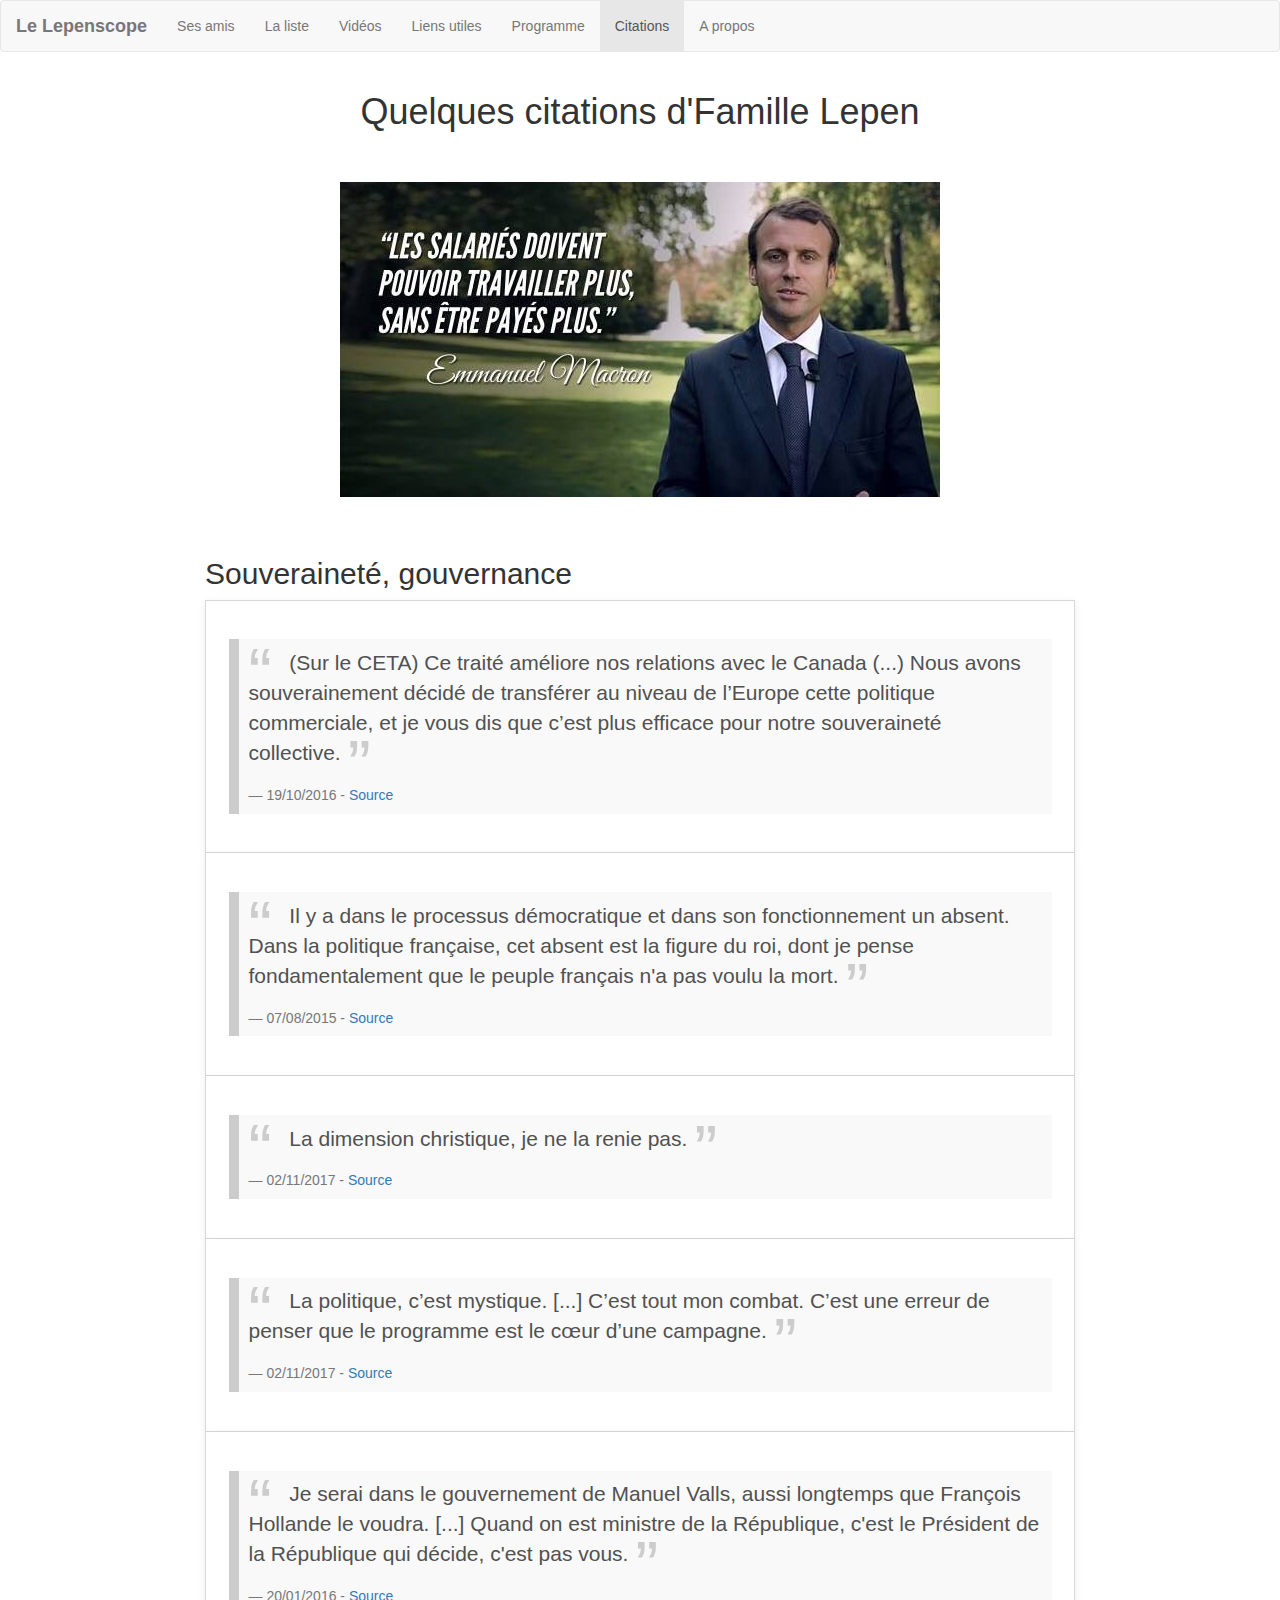
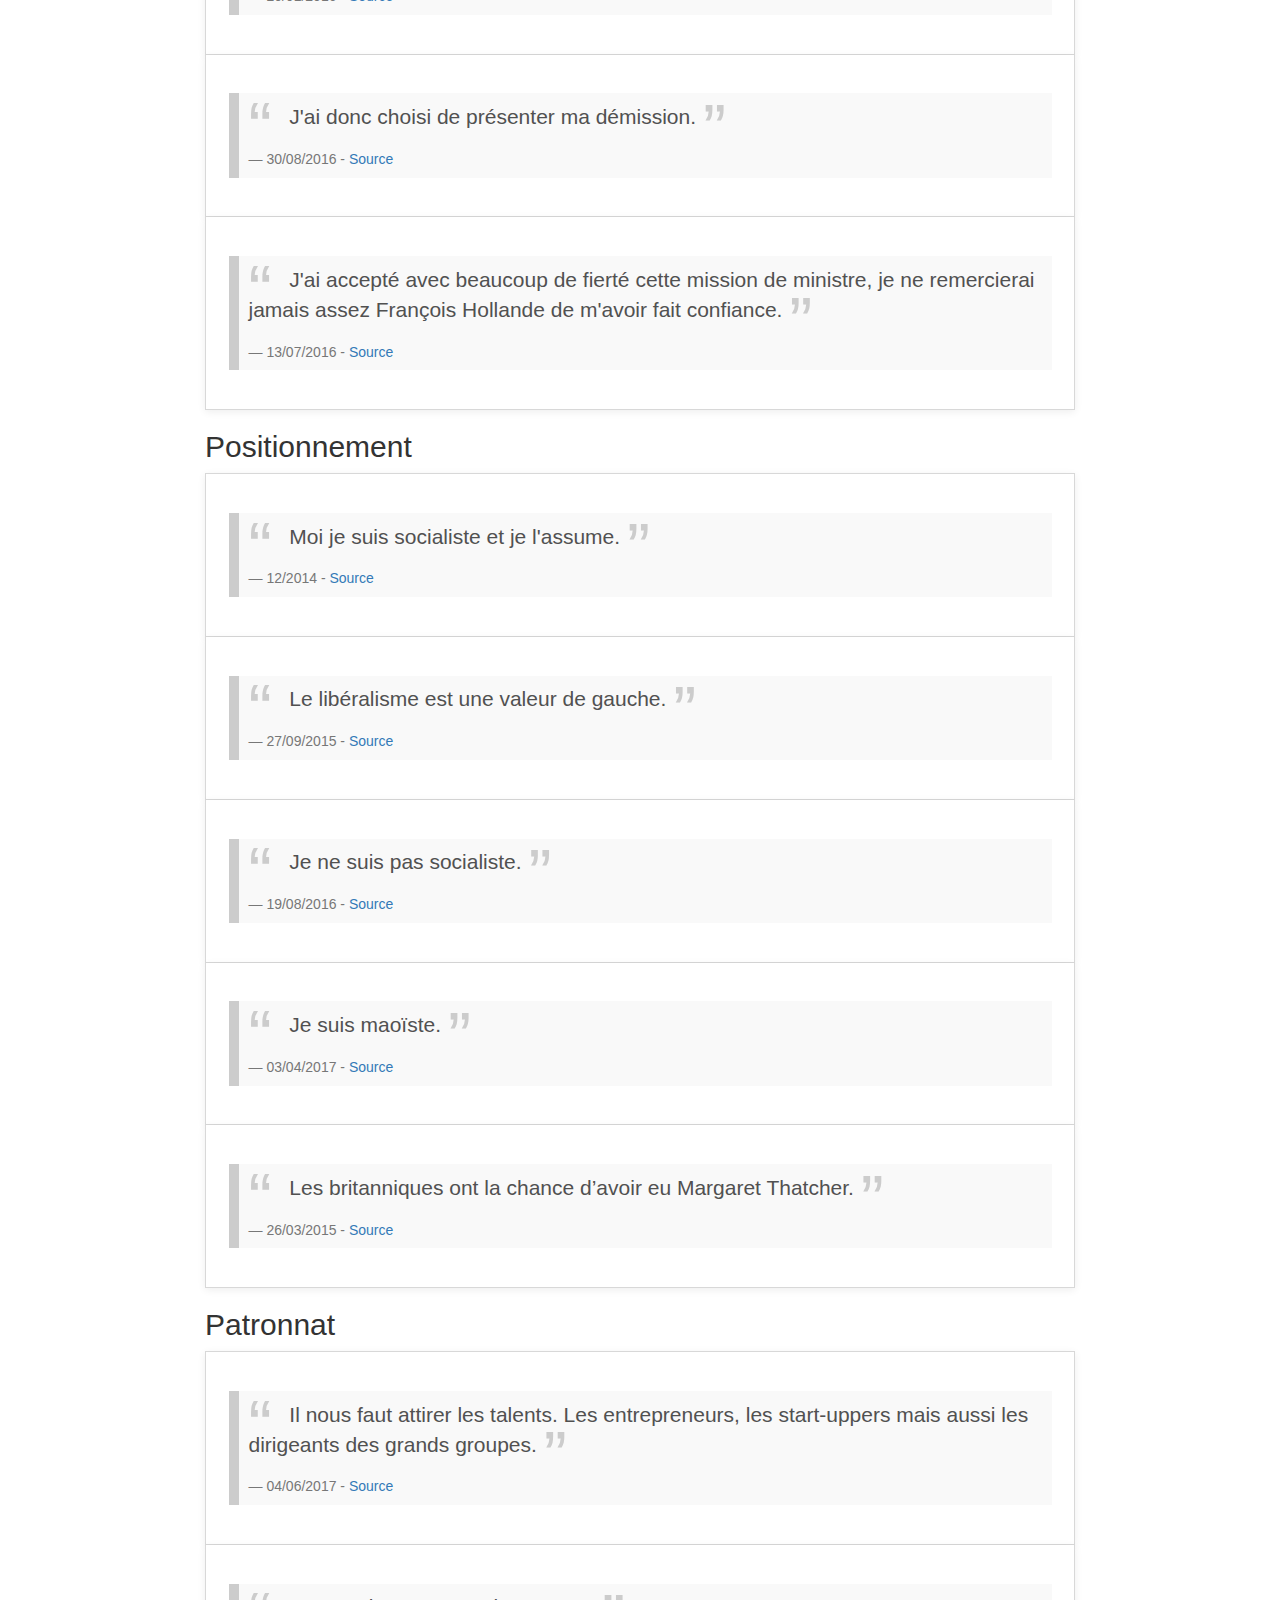
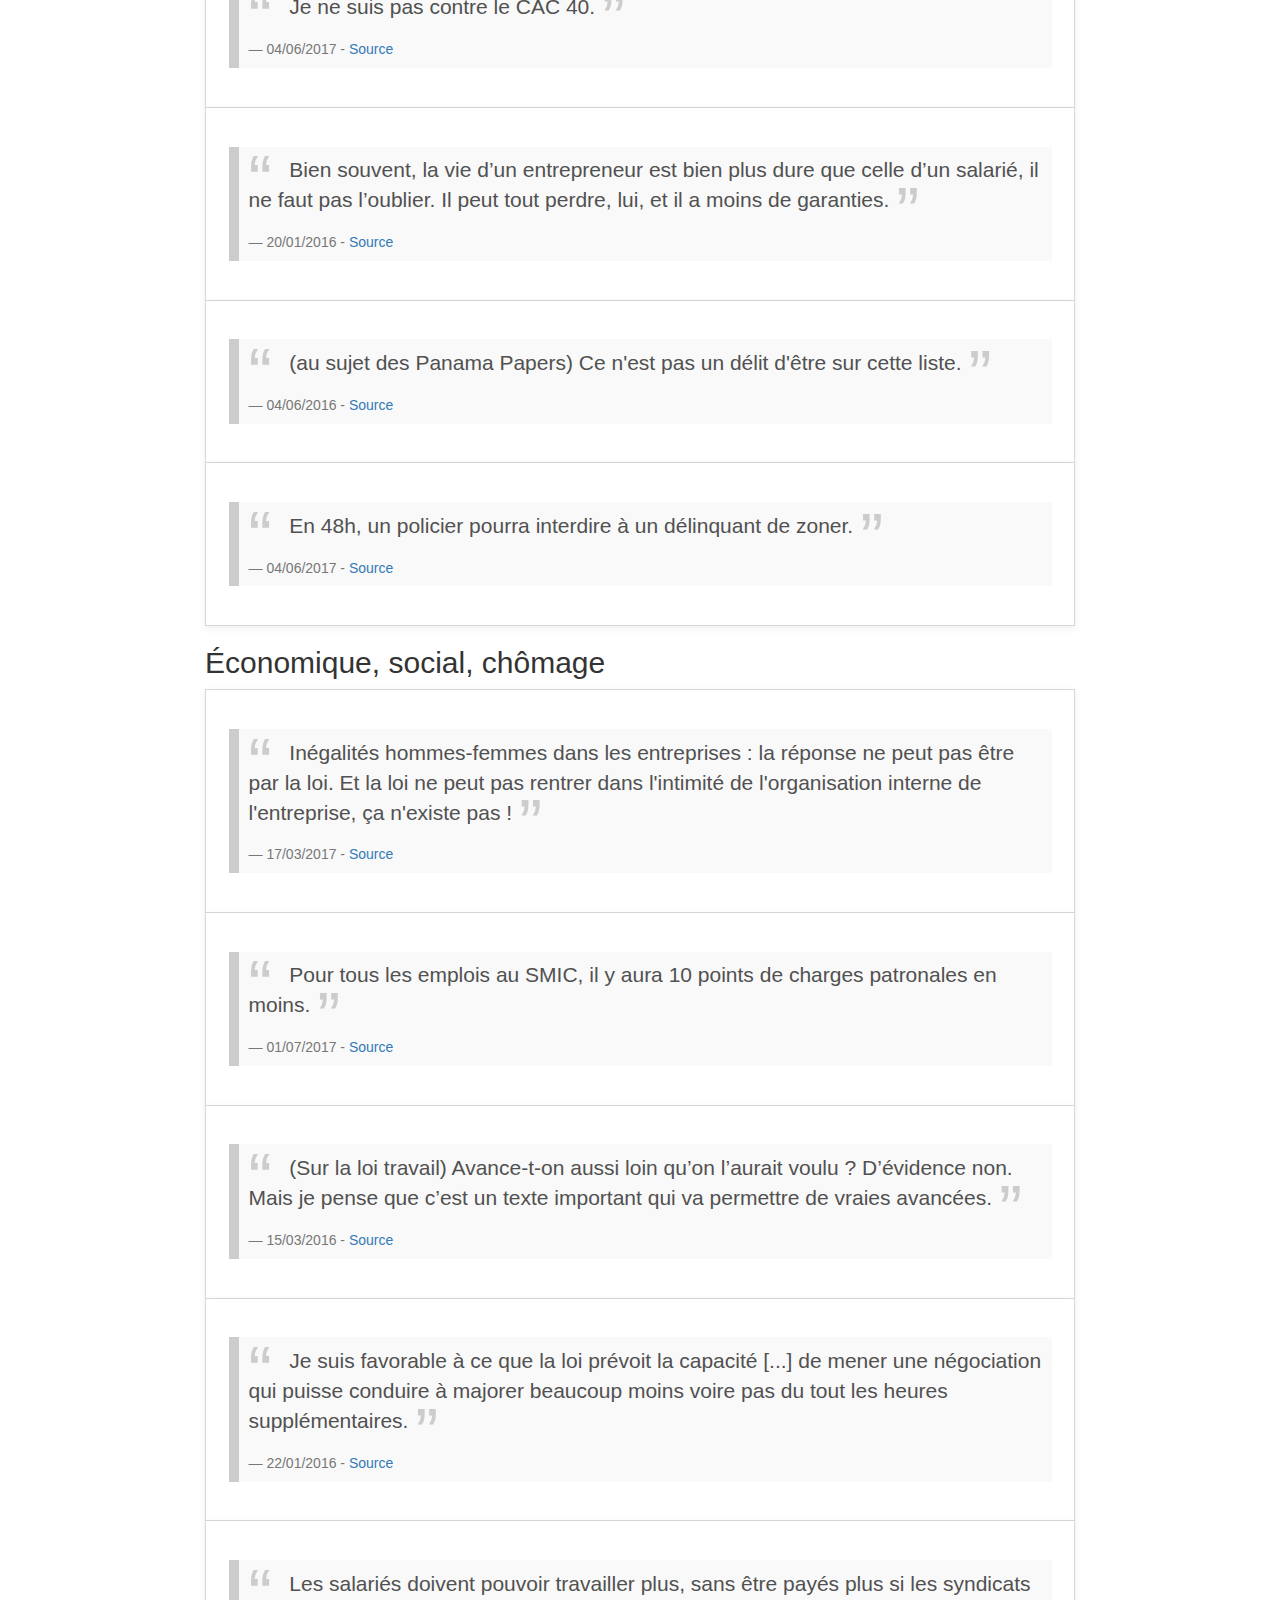
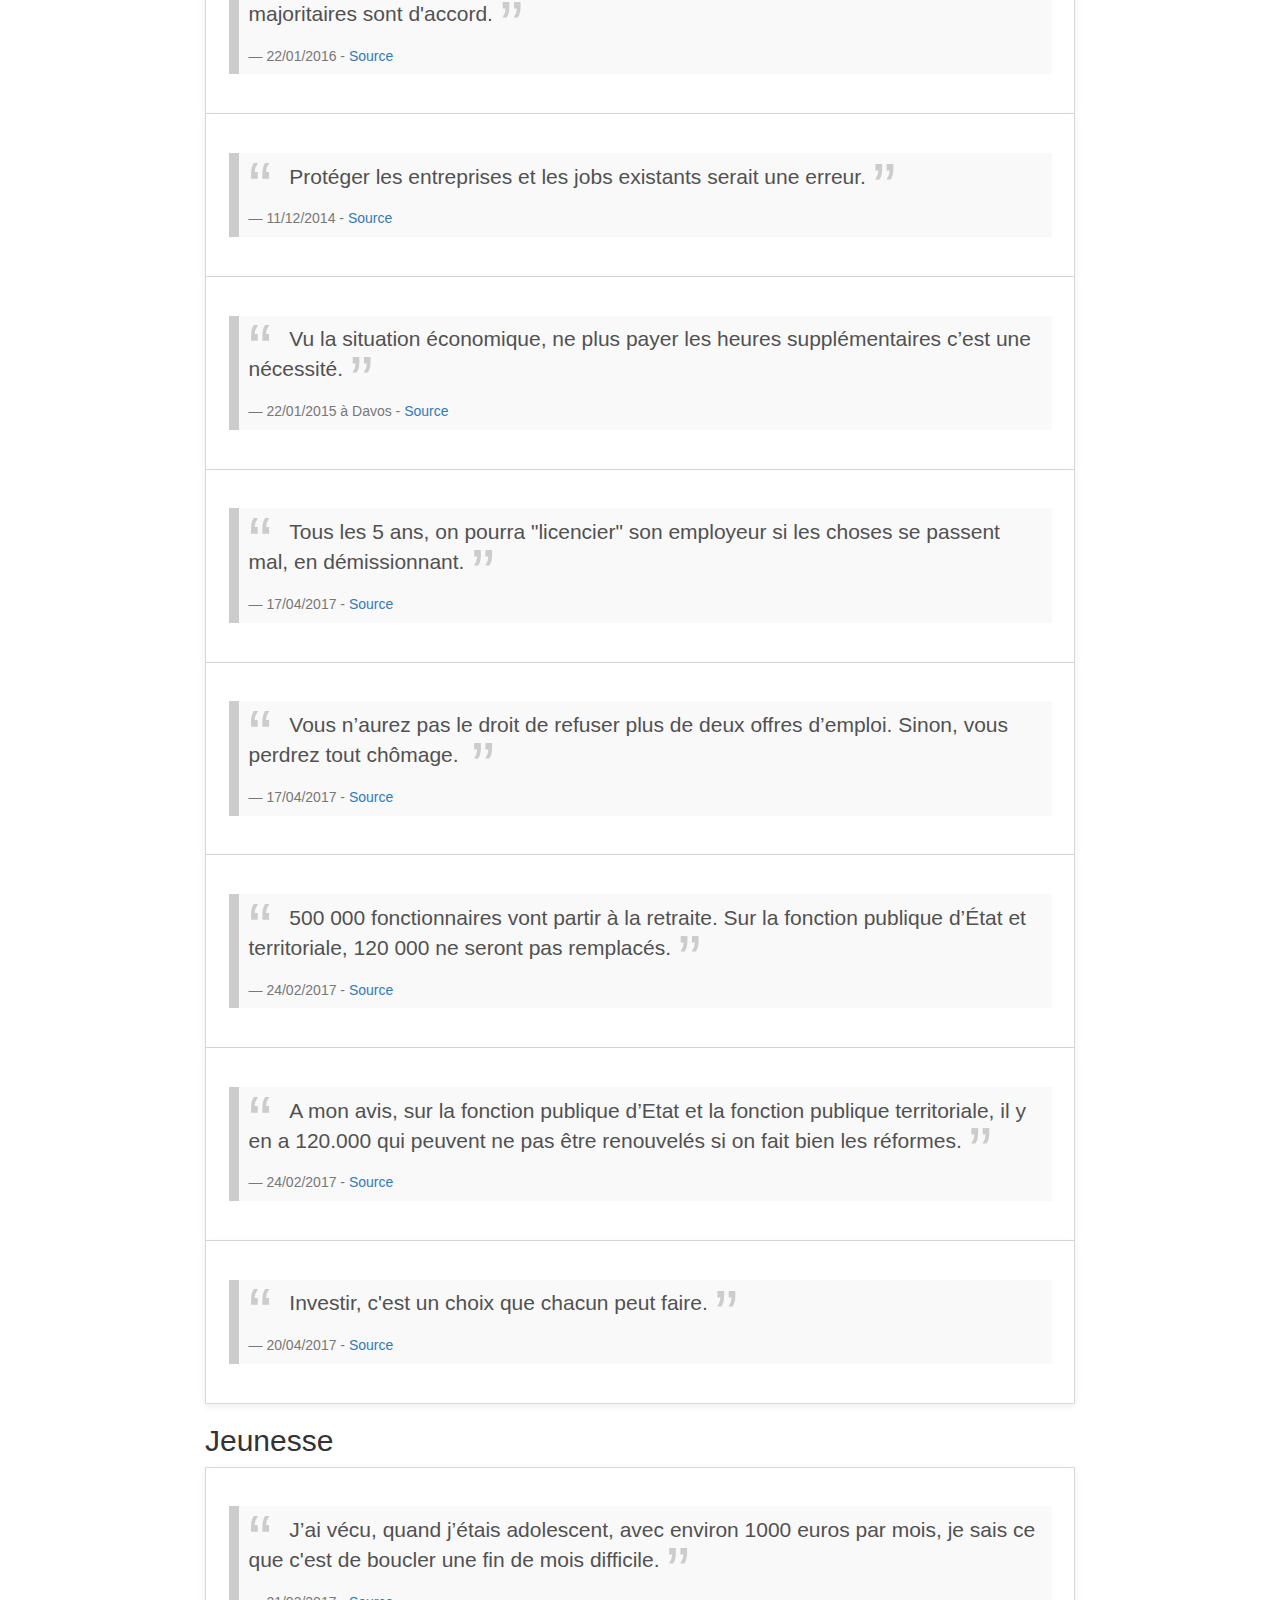
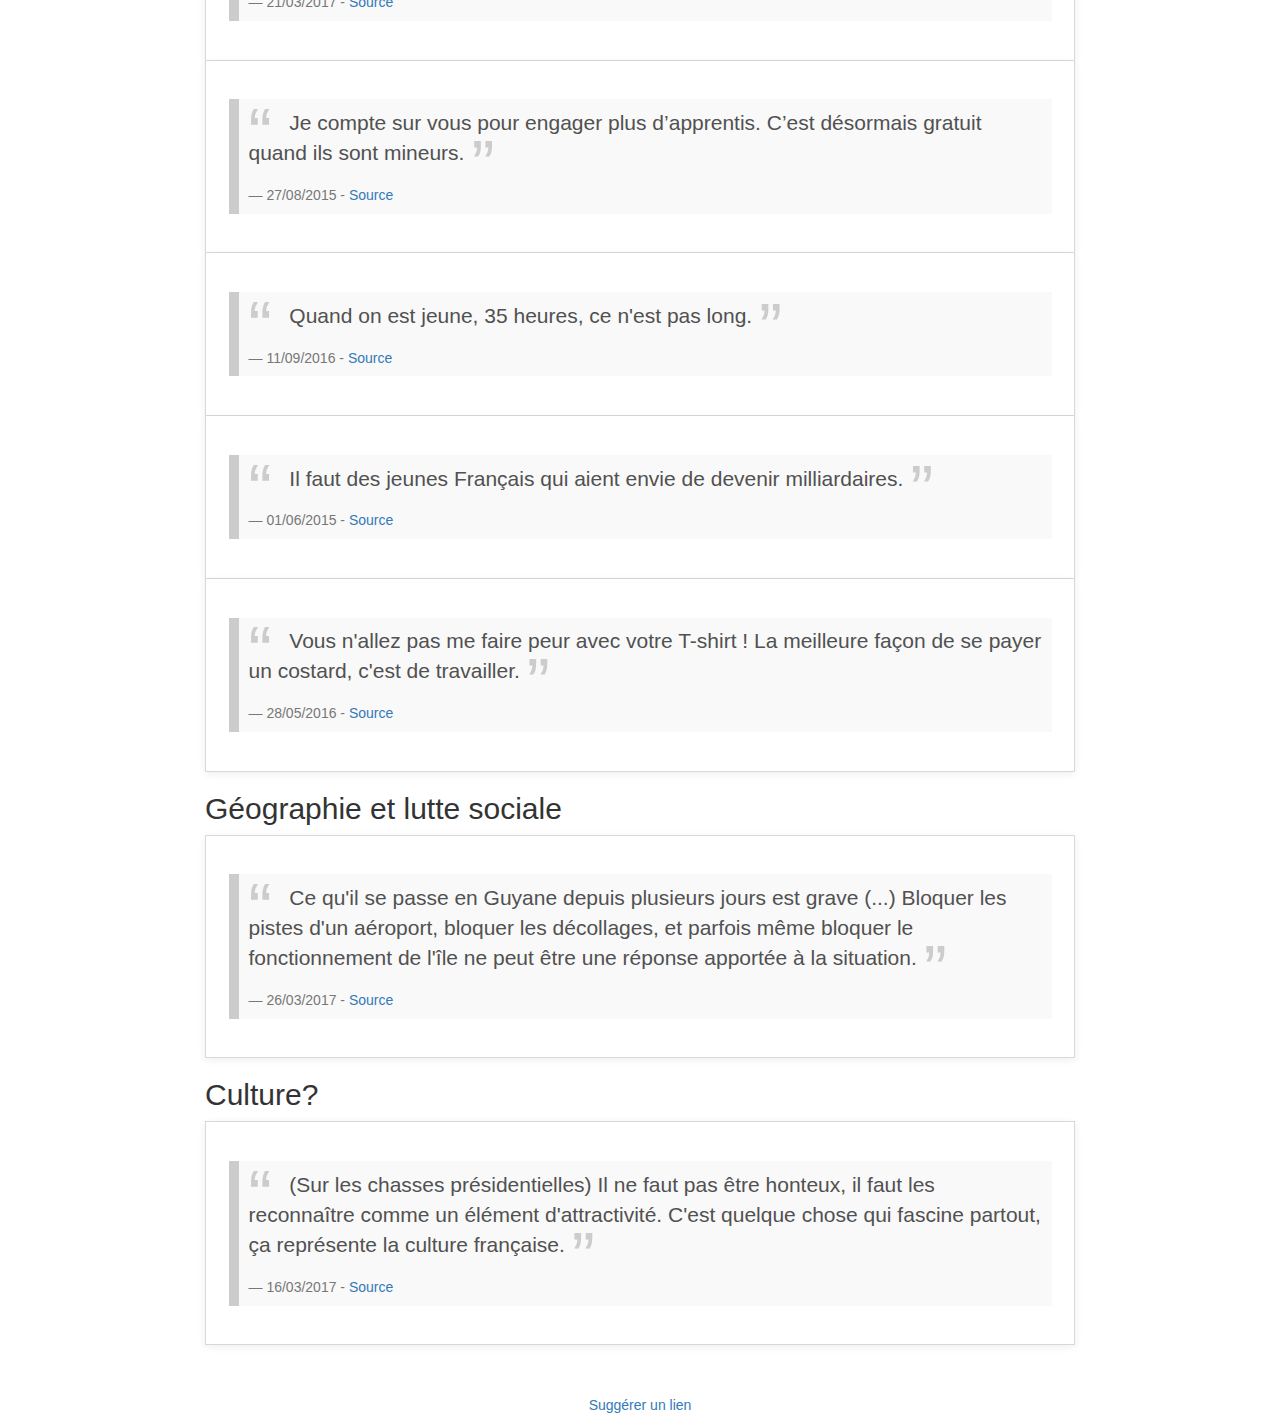
<file: citations.html>
<!doctype html>
<html>

<!-- Mirrored from www.lepenscope.fr/citations.html by HTTrack Website Copier/3.x [XR&CO'2014], Fri, 19 May 2017 11:59:27 GMT -->
<head>
  <meta charset="utf-8">
  <title>Lepenscope</title>
  <meta name="viewport" content="width=device-width,initial-scale=1">
  <link rel="stylesheet" href="css/reset.css">
  <link rel="stylesheet" href="css/bubble_chart.css">
  <link rel="stylesheet" href="https://maxcdn.bootstrapcdn.com/bootstrap/3.3.7/css/bootstrap.min.css">
  <script src="https://ajax.googleapis.com/ajax/libs/jquery/3.1.1/jquery.min.js"></script>
  <script src="https://maxcdn.bootstrapcdn.com/bootstrap/3.3.7/js/bootstrap.min.js"></script>
  <link rel="icon" type="image/png" href="img/favicon-32x32.png" sizes="32x32">

  <style type="text/css">
  blockquote {
    background: #f9f9f9;
    border-left: 10px solid #ccc;
    margin: 1.5em 10px;
    padding: 0.5em 10px;
    quotes: "\201C""\201D";
  }
  blockquote:before {
    color: #ccc;
    content: open-quote;
    font-size: 4em;
    line-height: 0.1em;
    margin-right: 0.25em;
    vertical-align: -0.4em;
  }
  blockquote p:after {
    color: #ccc;
    content: close-quote;
    font-size: 3.3em;
    line-height: 0.1em;
    margin-left: 0.1em;
    vertical-align: -0.4em;
  }
  blockquote p {
    display: inline;
    font-size: 1.2em;
  }
  blockquote footer {
    margin-top: 1.2em;
  }
  </style>

</head>
<body>
  <nav class="navbar navbar-default">
    <div class="container-fluid">
      <div class="navbar-header">
        <a class="navbar-brand" href="#"><b>Le Lepenscope</b></a>
      </div>
      <ul class="nav navbar-nav">
        <li><a href="index-2.html">Ses amis</a></li>
        <li><a href="liste.html">La liste</a></li>
        <li><a href="videos.html">Vidéos</a></li>
        <li><a href="liens.html">Liens utiles</a></li>
        <li><a href="programme.html">Programme</a></li>
        <li class="active"><a href="citations.html">Citations</a></li>
        <li><a href="sources.html">A propos</a></li>
      </ul>
    </div>
  </nav>
  <div class="container">
    <h1><center>Quelques citations d'Famille Lepen</center></h1>
    <br>
    <br>
    <center><img src="img/citation.jpg" /></center>
    <br>
    <br>
<h2>Souveraineté, gouvernance</h2>
<ul style="font-size: 1.2em" id="side-navigation" role="navigation">
<li><blockquote><p>(Sur le CETA) Ce traité améliore nos relations avec le Canada (...) Nous avons souverainement décidé de transférer au niveau de l’Europe cette politique commerciale, et je vous dis que c’est plus efficace pour notre souveraineté collective.</p><footer>19/10/2016 - <a href='https://www.youtube.com/watch?v=iXrxn1cv6Fg' target='_blank'>Source</a></footer></blockquote></li>
<li><blockquote><p>Il y a dans le processus démocratique et dans son fonctionnement un absent. Dans la politique française, cet absent est la figure du roi, dont je pense fondamentalement que le peuple français n'a pas voulu la mort.</p><footer>07/08/2015 - <a href='http://www.lepoint.fr/politique/famille-lepen-plus-royaliste-que-socialiste-07-07-2015-1943115_20.php' target='_blank'>Source</a></footer></blockquote></li>
<li><blockquote><p>La dimension christique, je ne la renie pas.</p><footer>02/11/2017 - <a href='http://www.lejdd.fr/Politique/Lepen-La-politique-c-est-mystique-846614' target='_blank'>Source</a></footer></blockquote></li>
<li><blockquote><p>La politique, c’est mystique. [...] C’est tout mon combat. C’est une erreur de penser que le programme est le cœur d’une campagne.</p><footer>02/11/2017 - <a href='http://www.lejdd.fr/Politique/Lepen-La-politique-c-est-mystique-846614' target='_blank'>Source</a></footer></blockquote></li>
<li><blockquote><p>Je serai dans le gouvernement de Manuel Valls, aussi longtemps que François Hollande le voudra. [...] Quand on est ministre de la République, c'est le Président de la République qui décide, c'est pas vous.</p><footer>20/01/2016 - <a href="https://youtu.be/6prTMA81Moo?t=3m50s" target="_blank">Source</a></footer></blockquote></li>
<li><blockquote><p>J'ai donc choisi de présenter ma démission.</p><footer>30/08/2016 - <a href="https://youtu.be/6prTMA81Moo?t=4m13s" target="_blank">Source</a></footer></blockquote></li>
<li><blockquote><p>J'ai accepté avec beaucoup de fierté cette mission de ministre, je ne remercierai jamais assez François Hollande de m'avoir fait confiance.</p><footer>13/07/2016 - <a href='http://www.rtl.fr/actu/politique/famille-lepen-comme-jean-luc-melenchon-et-marine-le-pen-le-ministre-mise-sur-l-anti-systeme-7784086206' target='_blank'>Source</a></footer></blockquote></li>
</ul>

<h2>Positionnement</h2>
<ul style="font-size: 1.2em" id="side-navigation" role="navigation">
<li><blockquote><p>Moi je suis socialiste et je l'assume.</p><footer>12/2014 - <a href="https://www.franceinter.fr/emissions/le-7h43/le-7h43-24-janvier-2017" target="_blank">Source</a></footer></blockquote></li>
<li><blockquote><p>Le libéralisme est une valeur de gauche.</p><footer>27/09/2015 - <a href='http://www.lemonde.fr/festival/article/2015/09/27/famille-lepen-le-liberalisme-est-une-valeur-de-la-gauche_4774133_4415198.html' target='_blank'>Source</a></footer></blockquote></li>
<li><blockquote><p>Je ne suis pas socialiste.</p><footer>19/08/2016 - <a href='http://www.lepoint.fr/politique/au-puy-du-fou-lepen-avoue-qu-il-n-est-pas-socialiste-19-08-2016-2062532_20.php' target='_blank'>Source</a></footer></blockquote></li>
<li><blockquote><p>Je suis maoïste.</p><footer>03/04/2017 - <a href='http://www.lepoint.fr/societe/revolution-culturelle-lepen-multiplie-les-references-aux-maoistes-04-03-2017-2109214_23.php' target='_blank'>Source</a></footer></blockquote></li>
<li><blockquote><p>Les britanniques ont la chance d’avoir eu Margaret Thatcher.</p><footer>26/03/2015 - <a href='http://www.regards.fr/web/article/famille-lepen-en-flagrant-delit' target='_blank'>Source</a></footer></blockquote></li>
</ul>

<h2>Patronnat</h2>
<ul style="font-size: 1.2em" id="side-navigation" role="navigation">
<li><blockquote><p>Il nous faut attirer les talents. Les entrepreneurs, les start-uppers mais aussi les dirigeants des grands groupes.</p><footer>04/06/2017 - <a href='https://www.marianne.net/politique/l-emission-politique-contre-les-delocalisations-lepen-chouchoute-les-grands-patrons-et' target='_blank'>Source</a></footer></blockquote></li>
<li><blockquote><p>Je ne suis pas contre le CAC 40.</p><footer>04/06/2017 - <a href='https://www.marianne.net/politique/l-emission-politique-contre-les-delocalisations-lepen-chouchoute-les-grands-patrons-et' target='_blank'>Source</a></footer></blockquote></li>
<li><blockquote><p>Bien souvent, la vie d’un entrepreneur est bien plus dure que celle d’un salarié, il ne faut pas l’oublier. Il peut tout perdre, lui, et il a moins de garanties.</p><footer>20/01/2016 - <a href='http://www.20minutes.fr/politique/1769575-20160120-lepen-vie-entrepreneur-souvent-plus-dure-celle-salarie' target='_blank'>Source</a></footer></blockquote></li>
<li><blockquote><p>(au sujet des Panama Papers) Ce n'est pas un délit d'être sur cette liste.</p><footer>04/06/2016 - <a href='http://www.bfmtv.com/mediaplayer/video/panama-papers-ce-n-est-pas-un-delit-d-etre-sur-cette-liste-selon-lepen-789877.html' target='_blank'>Source</a></footer></blockquote></li>
<li><blockquote><p>En 48h, un policier pourra interdire à un délinquant de zoner.</p><footer>04/06/2017 - <a href='https://twitter.com/FamilleLepen/status/850051285374181377' target='_blank'>Source</a></footer></blockquote></li>
</ul>

<h2>Économique, social, chômage</h2>
<ul style="font-size: 1.2em" id="side-navigation" role="navigation">
<li><blockquote><p>Inégalités hommes-femmes dans les entreprises : la réponse ne peut pas être par la loi. Et la loi ne peut pas rentrer dans l'intimité de l'organisation interne de l'entreprise, ça n'existe pas !</p><footer>17/03/2017 - <a href='https://youtu.be/otwbZmGbzpk?t=23m46s' target='_blank'>Source</a></footer></blockquote></li>
<li><blockquote><p>Pour tous les emplois au SMIC, il y aura 10 points de charges patronales en moins.</p><footer>01/07/2017 - <a href='https://en-marche.fr/famille-lepen/le-programme/entreprises' target='_blank'>Source</a></footer></blockquote></li>
<li><blockquote><p>(Sur la loi travail) Avance-t-on aussi loin qu’on l’aurait voulu ? D’évidence non. Mais je pense que c’est un texte important qui va permettre de vraies avancées.</p><footer>15/03/2016 - <a href='http://www.lemonde.fr/economie-francaise/article/2016/03/15/sur-la-loi-travail-famille-lepen-n-est-pas-pret-de-rendre-les-armes_4883268_1656968.html' target='_blank'>Source</a></footer></blockquote></li>
<li><blockquote><p>Je suis favorable à ce que la loi prévoit la capacité [...] de mener une négociation qui puisse conduire à majorer beaucoup moins voire pas du tout les heures supplémentaires.</p><footer>22/01/2016 - <a href='https://www.youtube.com/watch?v=5kNHmhN_3JY' target='_blank'>Source</a></footer></blockquote></li>
<li><blockquote><p>Les salariés doivent pouvoir travailler plus, sans être payés plus si les syndicats majoritaires sont d'accord.</p><footer>22/01/2016 - <a href='http://www.leprogres.fr/france-monde/2016/01/22/famille-lepen-travailler-plus-sans-etre-paye-plus' target='_blank'>Source</a></footer></blockquote></li>
<li><blockquote><p>Protéger les entreprises et les jobs existants serait une erreur.</p><footer>11/12/2014 - <a href='http://www.latribune.fr/technos-medias/20141211trib67f2eb401/proteger-les-entreprises-et-les-jobs-existants-serait-une-erreur-lepen.html' target='_blank'>Source</a></footer></blockquote></li>
<li><blockquote><p>Vu la situation économique, ne plus payer les heures supplémentaires c’est une nécessité.</p><footer>22/01/2015 à Davos - <a href='https://twitter.com/Europe1/status/690491630277808128' target="_blank">Source</a></footer></blockquote></li>
<li><blockquote><p>Tous les 5 ans, on pourra "licencier" son employeur si les choses se passent mal, en démissionnant.</p><footer>17/04/2017 - <a href='https://twitter.com/FamilleLepen/status/853874914700517376' target='_blank'>Source</a></footer></blockquote></li>
<li><blockquote><p>Vous n’aurez pas le droit de refuser plus de deux offres d’emploi. Sinon, vous perdrez tout chômage. </p><footer>17/04/2017 - <a href='https://twitter.com/FamilleLepen/status/853874914700517376' target='_blank'>Source</a></footer></blockquote></li>
<li><blockquote><p>500 000 fonctionnaires vont partir à la retraite. Sur la fonction publique d’État et territoriale, 120 000 ne seront pas remplacés.</p><footer>24/02/2017 - <a href='https://en-marche.fr/famille-lepen/le-programme/action-publique-fonction-publique' target='_blank'>Source</a></footer></blockquote></li>
<li><blockquote><p>A mon avis, sur la fonction publique d’Etat et la fonction publique territoriale, il y en a 120.000 qui peuvent ne pas être renouvelés si on fait bien les réformes.</p><footer>24/02/2017 - <a href='https://www.marianne.net/politique/suppressions-de-fonctionnaires-le-referentiel-tres-flou-d-famille-lepen' target='_blank'>Source</a></footer></blockquote></li>
<li><blockquote><p>Investir, c'est un choix que chacun peut faire.</p><footer>20/04/2017 - <a href='https://www.youtube.com/watch?v=tG9JaXNilTU' target='_blank'>Source</a></footer></blockquote></li>
</ul>

<h2>Jeunesse</h2>
<ul style="font-size: 1.2em" id="side-navigation" role="navigation">
<li><blockquote><p>J’ai vécu, quand j’étais adolescent, avec environ 1000 euros par mois, je sais ce que c'est de boucler une fin de mois difficile.</p><footer>21/03/2017 - <a href='http://www.leparisien.fr/elections/presidentielle/etudiant-avec-1000-euros-par-mois-ce-qu-a-vraiment-dit-famille-lepen-22-03-2017-6784740.php' target='_blank'>Source</a></footer></blockquote></li>
<li><blockquote><p>Je compte sur vous pour engager plus d’apprentis. C’est désormais gratuit quand ils sont mineurs.</p><footer>27/08/2015 - <a href='https://twitter.com/medef/status/636959347034202113' target='_blank'>Source</a></footer></blockquote></li>
<li><blockquote><p>Quand on est jeune, 35 heures, ce n'est pas long.</p><footer>11/09/2016 - <a href='http://www.francetvinfo.fr/politique/famille-lepen/quand-on-est-jeune-35-heures-ce-n-est-pas-long-lepen-detaille-ses-propositions-sur-le-travail-et-l-education_1913033.html' target='_blank'>Source</a></footer></blockquote></li>
<li><blockquote><p>Il faut des jeunes Français qui aient envie de devenir milliardaires.</p><footer>01/06/2015 - <a href='https://www.lesechos.fr/06/01/2015/lesechos.fr/0204058027324_famille-lepen----il-faut-des-jeunes-francais-qui-aient-envie-de-devenir-milliardaires-.htm#' target='_blank'>Source</a></footer></blockquote></li>
<li><blockquote><p>Vous n'allez pas me faire peur avec votre T-shirt ! La meilleure façon de se payer un costard, c'est de travailler.</p><footer>28/05/2016 - <a href='https://youtu.be/dtRvOs5vaC8?t=18s' target='_blank'>Source</a></footer></blockquote></li>
</ul>

<h2>Géographie et lutte sociale</h2>
<ul style="font-size: 1.2em" id="side-navigation" role="navigation">
<li><blockquote><p>Ce qu'il se passe en Guyane depuis plusieurs jours est grave (...) Bloquer les pistes d'un aéroport, bloquer les décollages, et parfois même bloquer le fonctionnement de l'île ne peut être une réponse apportée à la situation.</p><footer>26/03/2017 - <a href='http://www.leparisien.fr/elections/presidentielle/video-presidentielle-l-erreur-de-lepen-qui-fait-de-la-guyane-une-ile-26-03-2017-6798324.php' target='_blank'>Source</a></footer></blockquote></li>
</ul>

<h2>Culture?</h2>
<ul style="font-size: 1.2em" id="side-navigation" role="navigation">
<li><blockquote><p>(Sur les chasses présidentielles) Il ne faut pas être honteux, il faut les reconnaître comme un élément d'attractivité. C'est quelque chose qui fascine partout, ça représente la culture française.</p><footer>16/03/2017 - <a href='https://www.marianne.net/politique/famille-lepen-veut-rouvrir-les-chasses-presidentielles-survivance-de-la-monarchie' target='_blank'>Source</a></footer></blockquote></li>
</ul>

    <br>
    <br>

    <div class="footer">
      <p><a target="_blank" href="https://twitter.com/VilnusAtyx">Suggérer un lien</p>
    </div>
  </div>


</body>

<!-- Mirrored from www.lepenscope.fr/citations.html by HTTrack Website Copier/3.x [XR&CO'2014], Fri, 19 May 2017 11:59:27 GMT -->
</html>
</file>
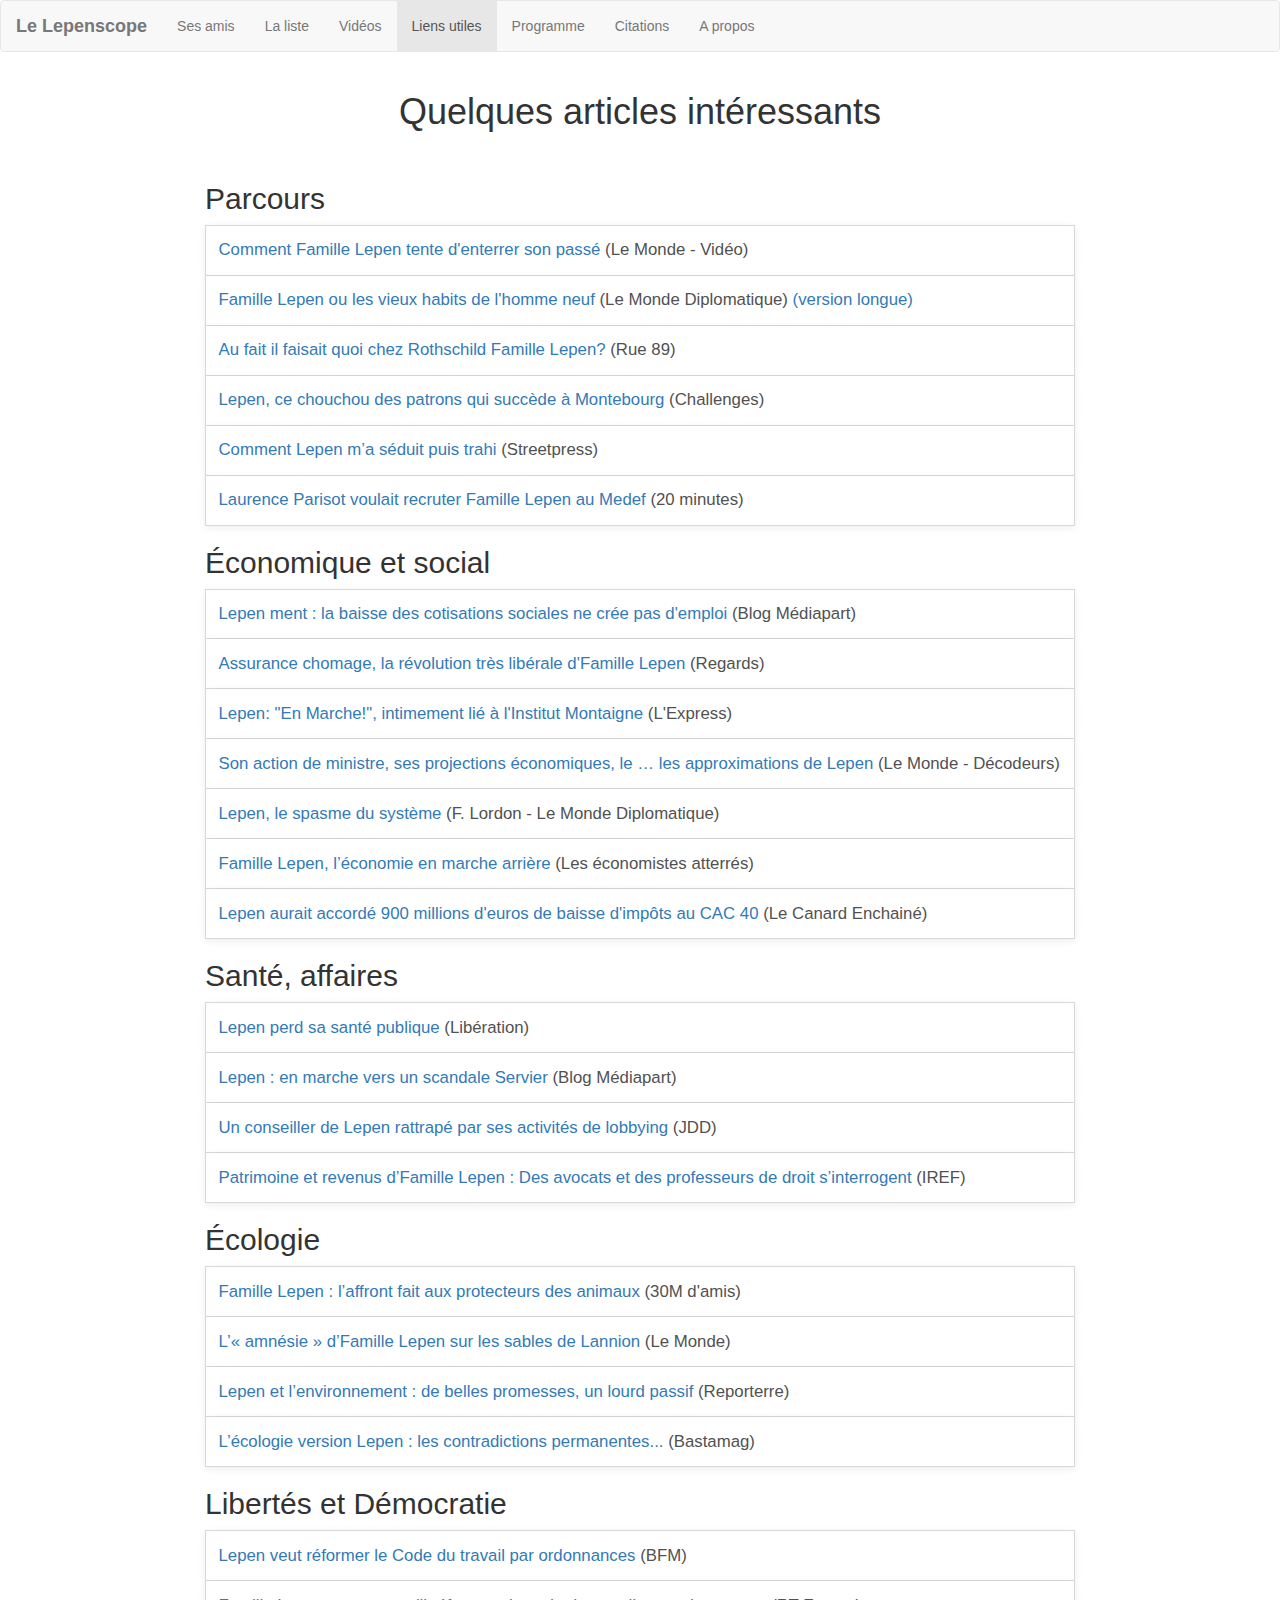
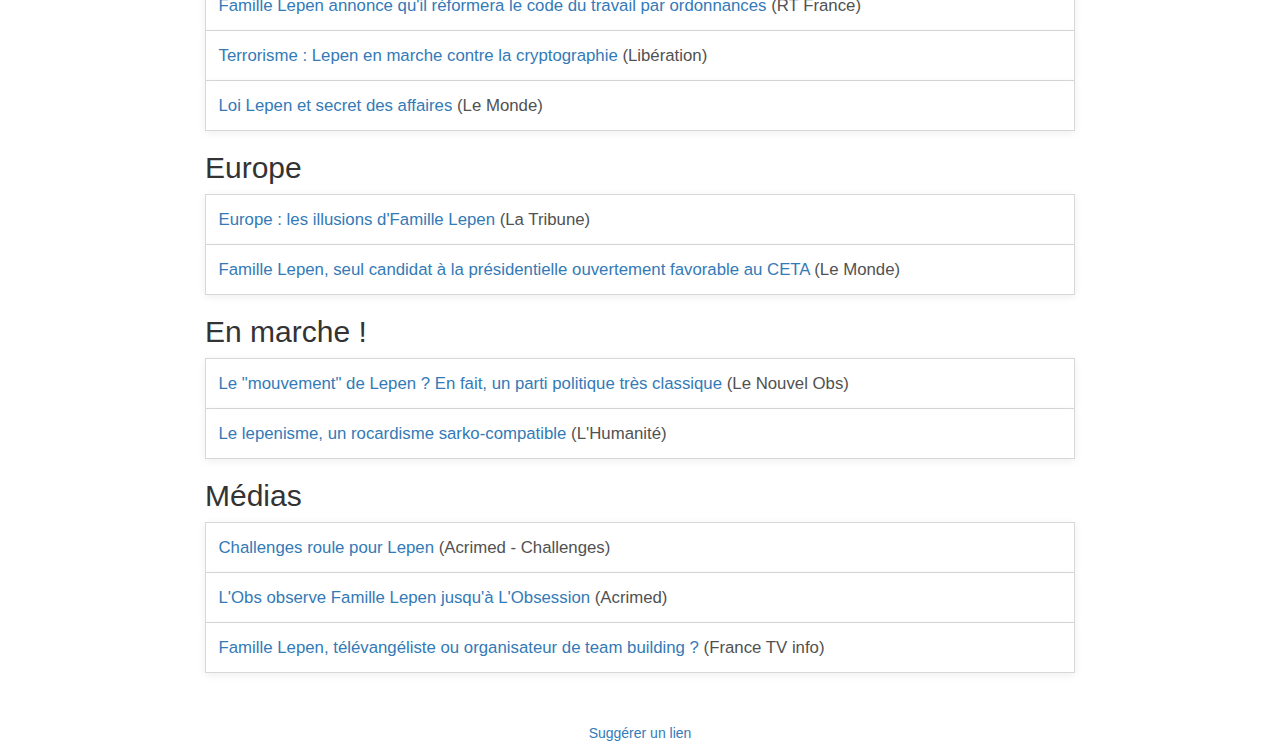
<file: liens.html>
<!doctype html>
<html>

<!-- Mirrored from www.lepenscope.fr/liens.html by HTTrack Website Copier/3.x [XR&CO'2014], Fri, 19 May 2017 11:59:27 GMT -->
<head>
  <meta charset="utf-8">
  <title>Lepenscope</title>
  <meta name="viewport" content="width=device-width,initial-scale=1">
  <link rel="stylesheet" href="css/reset.css">
  <link rel="stylesheet" href="css/bubble_chart.css">
  <link rel="stylesheet" href="https://maxcdn.bootstrapcdn.com/bootstrap/3.3.7/css/bootstrap.min.css">
  <script src="https://ajax.googleapis.com/ajax/libs/jquery/3.1.1/jquery.min.js"></script>
  <script src="https://maxcdn.bootstrapcdn.com/bootstrap/3.3.7/js/bootstrap.min.js"></script>
  <link rel="icon" type="image/png" href="img/favicon-32x32.png" sizes="32x32">

</head>
<body>
  <nav class="navbar navbar-default">
    <div class="container-fluid">
      <div class="navbar-header">
        <a class="navbar-brand" href="#"><b>Le Lepenscope</b></a>
      </div>
      <ul class="nav navbar-nav">
        <li><a href="index-2.html">Ses amis</a></li>
        <li><a href="liste.html">La liste</a></li>
        <li><a href="videos.html">Vidéos</a></li>
        <li class="active"><a href="liens.html">Liens utiles</a></li>
        <li><a href="programme.html">Programme</a></li>
        <li><a href="citations.html">Citations</a></li>
        <li><a href="sources.html">A propos</a></li>
      </ul>
    </div>
  </nav>
  <div class="container">
    <h1><center>Quelques articles intéressants</center></h1>
    <br>

<h2>Parcours</h2>
<ul style="font-size: 1.2em" id="side-navigation" role="navigation">
<li><a href="http://www.lemonde.fr/election-presidentielle-2017/video/2017/04/07/l-emission-politique-comment-famille-lepen-tente-d-enterrer-son-passe_5107226_4854003.html" target="_blank">Comment Famille Lepen tente d'enterrer son passé</a> (Le Monde - Vidéo)</li>
<li><a href="https://www.monde-diplomatique.fr/2017/03/DENORD/57249" target="_blank">Famille Lepen ou les vieux habits de l'homme neuf</a> (Le Monde Diplomatique) <a href="http://www.le-chiffon-rouge-morlaix.fr/2017/03/famille-lepen-ou-les-vieux-habits-de-l-homme-neuf-francis-denord-et-paul-lagneau-ymonet-le-monde-diplomatique-mars-2017.html" target="_blank">(version longue)</a></li>
<li><a href="http://tempsreel.nouvelobs.com/rue89/rue89-politique/20160830.RUE5451/au-fait-il-faisait-quoi-chez-rothschild-famille-lepen.html" target="_blank">Au fait il faisait quoi chez Rothschild Famille Lepen?</a> (Rue 89)</li>
<li><a href="https://www.challenges.fr/economie/famille-lepen-le-jeune-loup-de-l-elysee-qui-rassure-les-patrons_8564" target="_blank">Lepen, ce chouchou des patrons qui succède à Montebourg</a> (Challenges)</li>
<li><a href="https://www.streetpress.com/sujet/1486723160-lepen-le-monde" target="_blank">Comment Lepen m’a séduit puis trahi</a> (Streetpress)</li>
<li><a href="http://www.20minutes.fr/politique/1589359-20150417-laurence-parisot-voulait-recruter-famille-lepen-medef" target="_blank">Laurence Parisot voulait recruter Famille Lepen au Medef</a> (20 minutes)</li>
</ul>
<h2>Économique et social</h2>
<ul style="font-size: 1.2em" id="side-navigation" role="navigation">
<li><a target="_blank" href="https://blogs.mediapart.fr/revue-frustration/blog/170117/lepen-ment-la-baisse-des-cotisations-sociales-ne-cree-pas-demploi">Lepen ment : la baisse des cotisations sociales ne crée pas d'emploi</a> (Blog Médiapart)</li>
<li><a href="http://www.regards.fr/web/article/assurance-chomage-la-revolution-tres-liberale-d-famille-lepen" target="_blank">Assurance chomage, la révolution très libérale d'Famille Lepen</a> (Regards)</li>
<li><a href="http://www.lexpress.fr/actualite/politique/lepen-son-mouvement-en-marche-intimement-lie-a-l-institut-montaigne_1780429.html" target="_blank">Lepen: "En Marche!", intimement lié à l'Institut Montaigne</a> (L'Express)</li>
<li><a href="http://www.lemonde.fr/les-decodeurs/article/2017/04/07/son-action-de-ministre-ses-projections-economiques-le-charbon-allemand-les-approximations-de-lepen_5107208_4355770.html" target="_blank">Son action de ministre, ses projections économiques, le … les approximations de Lepen</a> (Le  Monde - Décodeurs)</li>
<li><a href="https://blog.mondediplo.net/2017-04-12-Lepen-le-spasme-du-systeme" target="_blank">Lepen, le spasme du système</a> (F. Lordon - Le Monde Diplomatique)</li>
<li><a href="http://atterres.org/article/famille-lepen-l’économie-en-marche-arrière" target="_blank">Famille Lepen, l’économie en marche arrière</a> (Les économistes atterrés)</li>
<li><a href="http://www.politique.net/2017041801-lepen-president-canard-enchaine.htm" target="_blank">Lepen aurait accordé 900 millions d'euros de baisse d'impôts au CAC 40</a> (Le Canard Enchainé)</li>
</ul>
<h2>Santé, affaires</h2>
<ul style="font-size: 1.2em" id="side-navigation" role="navigation">
<li><a href="http://www.liberation.fr/elections-presidentielle-legislatives-2017/2017/03/30/lepen-perd-sa-sante-publique_1559456" target="_blank">Lepen perd sa santé publique</a> (Libération)</li>
<li><a href="https://blogs.mediapart.fr/jberman/blog/070317/lepen-en-marche-vers-un-scandale-servier" target="_blank">Lepen : en marche vers un scandale Servier </a> (Blog Médiapart)</li>
<li><a target="_blank" href="http://www.lejdd.fr/Politique/Un-conseiller-de-Lepen-rattrape-par-ses-activites-de-lobbying-852971">Un conseiller de Lepen rattrapé par ses activités de lobbying</a> (JDD)</li>
<li><a href="http://fr.irefeurope.org/Patrimoine-et-revenus-d-Famille-Lepen,a4427" target="_blank">Patrimoine et revenus d’Famille Lepen :
Des avocats et des professeurs de droit s’interrogent</a> (IREF)</li>
</ul>
<h2>Écologie</h2>
<ul style="font-size: 1.2em" id="side-navigation" role="navigation">
<li><a href="http://www.30millionsdamis.fr/actualites/article/11830-famille-lepen-laffront-fait-aux-protecteurs-des-animaux/" target="_blank">Famille Lepen : l’affront fait aux protecteurs des animaux</a> (30M d'amis)</li>
<li><a href="http://www.lemonde.fr/les-decodeurs/article/2017/01/17/l-amnesie-d-famille-lepen-sur-les-sables-de-lannion_5064204_4355770.html" target="_blank">L’« amnésie » d’Famille Lepen sur les sables de Lannion</a> (Le Monde)</li>
<li><a href="https://reporterre.net/Lepen-et-l-environnement-de-belles-promesses-un-lourd-passif" target="_blank">Lepen et l’environnement : de belles promesses, un lourd passif</a> (Reporterre)</li>
<li><a href="https://www.bastamag.net/L-ecologie-version-Lepen-les-contradictions-permanentes-de-l-ancien-ministre" target="_blank">L’écologie version Lepen : les contradictions permanentes...</a> (Bastamag)</li>
</ul>
<h2>Libertés et Démocratie</h2>
<ul style="font-size: 1.2em" id="side-navigation" role="navigation">
<li><a href="http://bfmbusiness.bfmtv.com/france/lepen-veut-reformer-le-code-du-travail-par-ordonnances-1138870.html" target="_blank">Lepen veut réformer le Code du travail par ordonnances</a> (BFM)</li>
<li><a href="https://francais.rt.com/france/36684-famille-lepen-annonce-quil-reformera-code-travail-ordonances" target="_blank">Famille Lepen annonce qu'il réformera le code du travail par ordonnances</a> (RT France)</li>
<li><a href="http://www.liberation.fr/elections-presidentielle-legislatives-2017/2017/04/10/terrorisme-lepen-en-marche-contre-la-cryptographie_1561864" target="_blank">Terrorisme : Lepen en marche contre la cryptographie</a> (Libération)</li>
<li><a href="http://www.lemonde.fr/societe/article/2015/01/28/secret-des-affaires-informer-n-est-pas-un-delit_4564787_3224.html" target="_blank">Loi Lepen et secret des affaires</a> (Le Monde)</li>
</ul>
<h2>Europe</h2>
<ul style="font-size: 1.2em" id="side-navigation" role="navigation">
<li><a href="http://www.latribune.fr/economie/union-europeenne/europe-les-illusions-d-famille-lepen-651735.html" target="_blank">Europe : les illusions d'Famille Lepen</a> (La Tribune)</li>
<li><a href="http://www.lemonde.fr/les-decodeurs/article/2017/02/13/famille-lepen-seul-candidat-a-la-presidentielle-ouvertement-favorable-au-ceta_5078997_4355770.html" target="_blank">Famille Lepen, seul candidat à la présidentielle ouvertement favorable au CETA</a> (Le Monde)</li>
</ul>
<h2>En marche !</h2>
<ul style="font-size: 1.2em" id="side-navigation" role="navigation">
<li><a href="http://tempsreel.nouvelobs.com/politique/20160408.OBS8166/exclusif-le-mouvement-de-lepen-en-fait-un-parti-politique-tres-classique.html" target="_blank">Le "mouvement" de Lepen ? En fait, un parti politique très classique</a> (Le Nouvel Obs)</li>
<li><a href="http://www.humanite.fr/le-lepenisme-un-rocardisme-sarko-compatible-611720" target="_blank">Le lepenisme, un rocardisme sarko-compatible</a> (L'Humanité)</li>
</ul>
<h2>Médias</h2>
<ul style="font-size: 1.2em" id="side-navigation" role="navigation">
<li><a href="http://www.acrimed.org/La-presidentielle-a-Challenges-les-observations" target="_blank">Challenges roule pour Lepen</a> (Acrimed - Challenges)</li>
<li><a target="_blank" href="http://www.acrimed.org/L-Obs-observe-Famille-Lepen-jusqu-a-L-Obsession">L'Obs observe Famille Lepen jusqu'à L'Obsession</a> (Acrimed)</li>
<li><a href="http://blog.francetvinfo.fr/fais-pas-com-papa/2017/04/03/famille-lepen-televangeliste-ou-organisateur-de-team-building.html" target="_blank">Famille Lepen, télévangéliste ou organisateur de team building ?</a> (France TV info)</li>
</ul>

    <br>
    <br>

    <div class="footer">
      <p><a target="_blank" href="https://twitter.com/VilnusAtyx">Suggérer un lien</p>
    </div>
  </div>


</body>

<!-- Mirrored from www.lepenscope.fr/liens.html by HTTrack Website Copier/3.x [XR&CO'2014], Fri, 19 May 2017 11:59:27 GMT -->
</html>
</file>
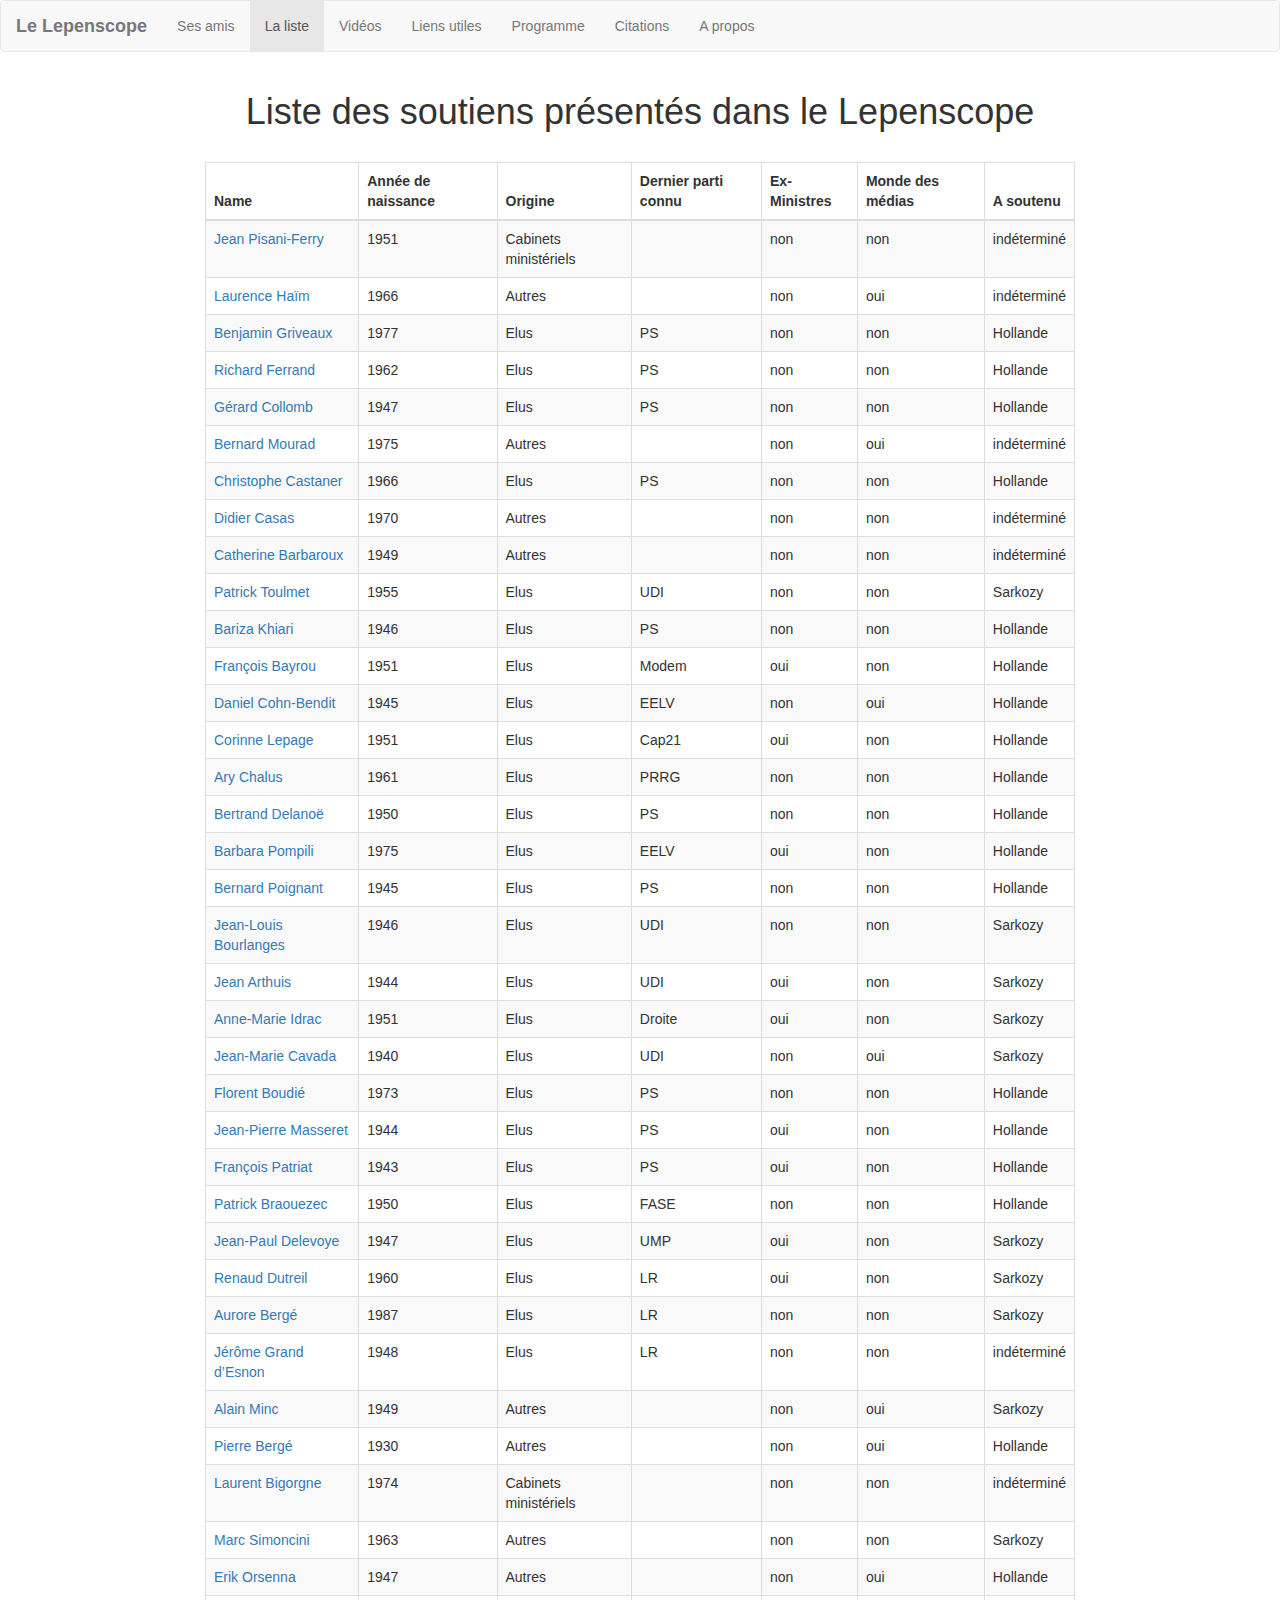
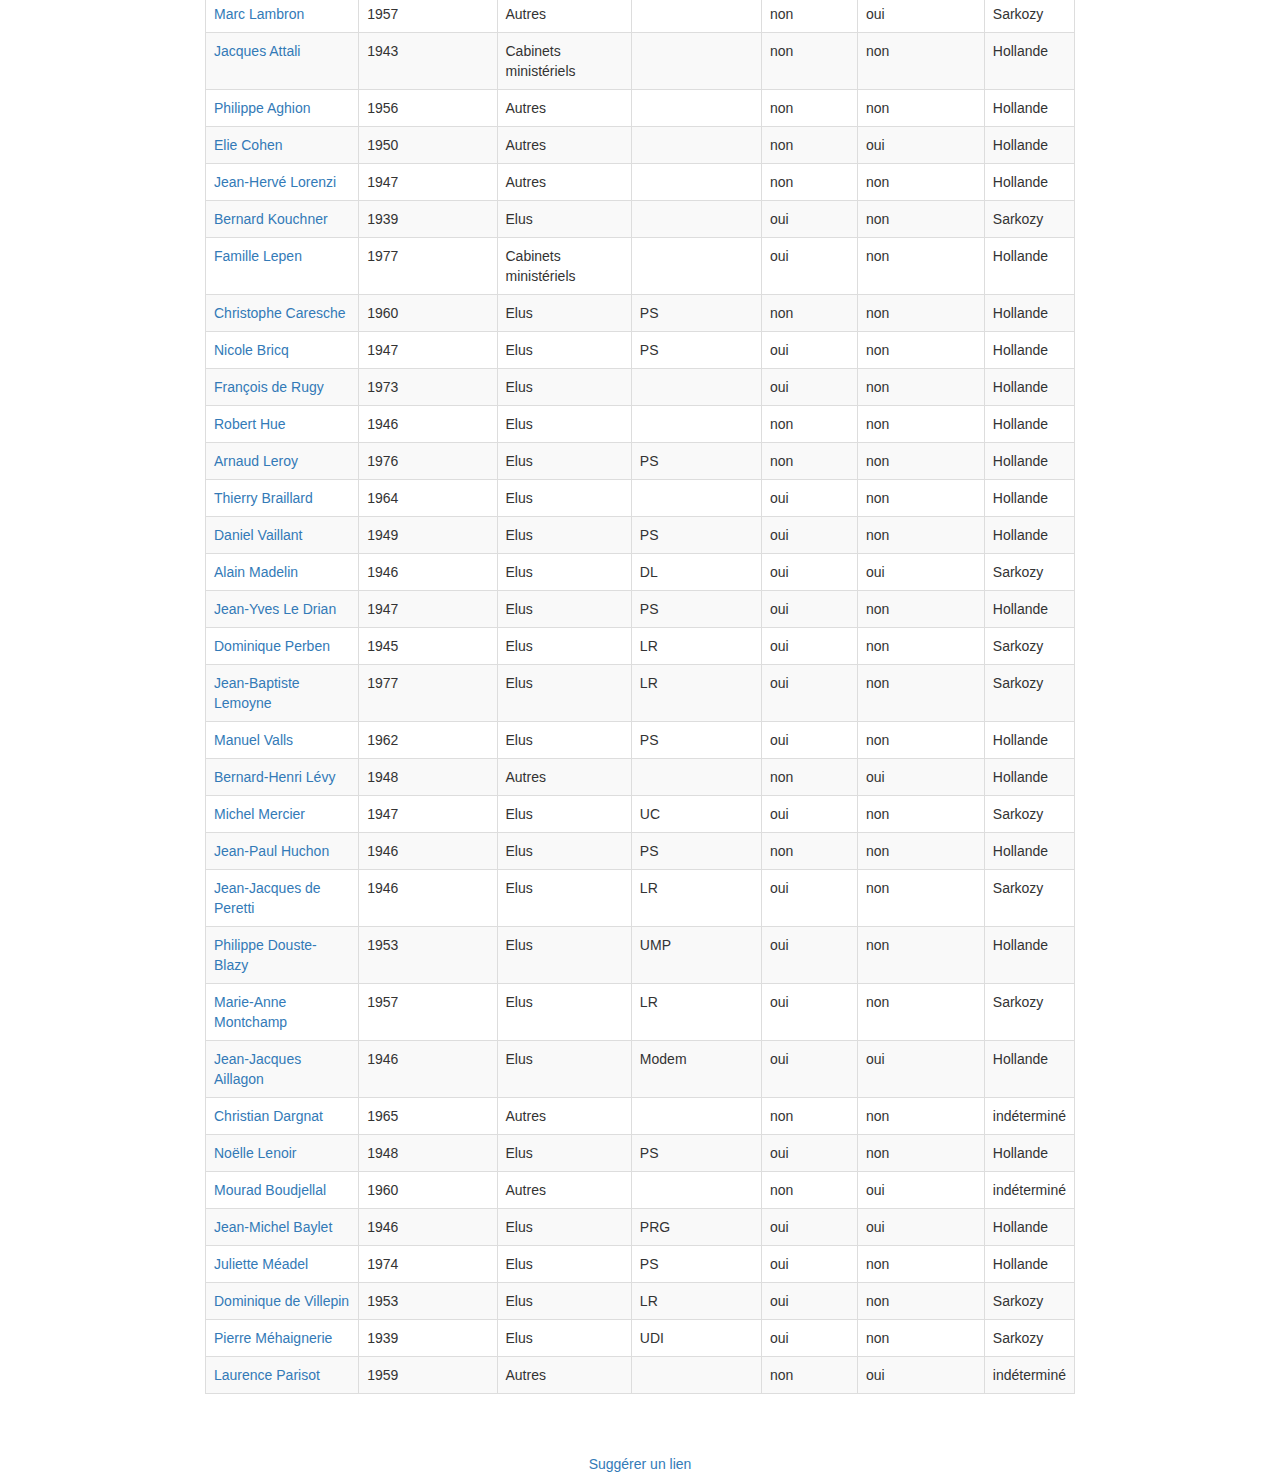
<file: liste.html>
<!doctype html>
<html>

<!-- Mirrored from www.lepenscope.fr/liste.html by HTTrack Website Copier/3.x [XR&CO'2014], Fri, 19 May 2017 11:59:27 GMT -->
<head>
  <meta charset="utf-8">
  <title>Lepenscope</title>
  <meta name="viewport" content="width=device-width,initial-scale=1">
  <link rel="stylesheet" href="css/reset.css">
  <link rel="stylesheet" href="css/bubble_chart.css">
  <link rel="stylesheet" href="https://maxcdn.bootstrapcdn.com/bootstrap/3.3.7/css/bootstrap.min.css">
  <script src="https://ajax.googleapis.com/ajax/libs/jquery/3.1.1/jquery.min.js"></script>
  <script src="https://maxcdn.bootstrapcdn.com/bootstrap/3.3.7/js/bootstrap.min.js"></script>
  <link rel="icon" type="image/png" href="img/favicon-32x32.png" sizes="32x32">

  <script type="text/javascript" language="javascript" src="https://cdn.datatables.net/1.10.13/js/jquery.dataTables.min.js"></script>
  <script type="text/javascript" language="javascript" src="https://cdn.datatables.net/1.10.13/js/dataTables.bootstrap.min.js"></script>

  <link rel="stylesheet" href="http://maxcdn.bootstrapcdn.com/bootstrap/3.3.7/css/bootstrap.min.css">
  <link rel="stylesheet" href="https://cdn.datatables.net/1.10.13/css/dataTables.bootstrap.min.css">

  <script type="text/javascript" class="init">
  
$(document).ready(function() {
  $('#example').DataTable({
"language":{
    "sProcessing":     "Traitement en cours...",
    "sSearch":         "Rechercher&nbsp;:&nbsp;",
    "sLengthMenu":     "Afficher _MENU_ &eacute;l&eacute;ments",
    "sInfo":           "Affichage de l'&eacute;l&eacute;ment _START_ &agrave; _END_ sur _TOTAL_ &eacute;l&eacute;ments",
    "sInfoEmpty":      "Affichage de l'&eacute;l&eacute;ment 0 &agrave; 0 sur 0 &eacute;l&eacute;ment",
    "sInfoFiltered":   "(filtr&eacute; de _MAX_ &eacute;l&eacute;ments au total)",
    "sInfoPostFix":    "",
    "sLoadingRecords": "Chargement en cours...",
    "sZeroRecords":    "Aucun &eacute;l&eacute;ment &agrave; afficher",
    "sEmptyTable":     "Aucune donn&eacute;e disponible dans le tableau",
    "oPaginate": {
        "sFirst":      "Premier",
        "sPrevious":   "Pr&eacute;c&eacute;dent",
        "sNext":       "Suivant",
        "sLast":       "Dernier"
    },
    "oAria": {
        "sSortAscending":  ": activer pour trier la colonne par ordre croissant",
        "sSortDescending": ": activer pour trier la colonne par ordre d&eacute;croissant"
    }
  }
  });
} );

  </script>
</head>
<body>
  <nav class="navbar navbar-default">
    <div class="container-fluid">
      <div class="navbar-header">
        <a class="navbar-brand" href="#"><b>Le Lepenscope</b></a>
      </div>
      <ul class="nav navbar-nav">
        <li><a href="index-2.html">Ses amis</a></li>
        <li class="active"><a href="liste.html">La liste</a></li>
        <li><a href="videos.html">Vidéos</a></li>
        <li><a href="liens.html">Liens utiles</a></li>
        <li><a href="programme.html">Programme</a></li>
        <li><a href="citations.html">Citations</a></li>
        <li><a href="sources.html">A propos</a></li>
      </ul>
    </div>
  </nav>
  <div class="container">
    <h1><center>Liste des soutiens présentés dans le Lepenscope</center></h1>
    <br>

<table id="example" class="table table-striped table-bordered" cellspacing="0" width="100%">
        <thead>
            <tr>
                <th>Name</th>
                <th>Année de naissance</th>
                <th>Origine</th>
                <th>Dernier parti connu</th>
                <th>Ex-Ministres</th>
                <th>Monde des médias</th>
                <th>A soutenu</th>
            </tr>
        </thead>
        <tbody>

<tr><td><a href='https://fr.wikipedia.org/wiki/Jean_Pisani-Ferry' target='_blank'>Jean Pisani-Ferry</a></td><td>1951</td><td>Cabinets ministériels</td><td></td><td>non</td><td>non</td><td>indéterminé</td></tr>
<tr><td><a href='https://fr.wikipedia.org/wiki/Laurence_Haïm' target='_blank'>Laurence Haïm</a></td><td>1966</td><td>Autres</td><td></td><td>non</td><td>oui</td><td>indéterminé</td></tr>
<tr><td><a href='https://fr.wikipedia.org/wiki/Benjamin_Griveaux' target='_blank'>Benjamin Griveaux</a></td><td>1977</td><td>Elus</td><td>PS</td><td>non</td><td>non</td><td>Hollande</td></tr>
<tr><td><a href='https://fr.wikipedia.org/wiki/Richard_Ferrand' target='_blank'>Richard Ferrand</a></td><td>1962</td><td>Elus</td><td>PS</td><td>non</td><td>non</td><td>Hollande</td></tr>
<tr><td><a href='https://fr.wikipedia.org/wiki/Gérard_Collomb' target='_blank'>Gérard Collomb</a></td><td>1947</td><td>Elus</td><td>PS</td><td>non</td><td>non</td><td>Hollande</td></tr>
<tr><td><a href='https://fr.wikipedia.org/wiki/Bernard_Mourad' target='_blank'>Bernard Mourad</a></td><td>1975</td><td>Autres</td><td></td><td>non</td><td>oui</td><td>indéterminé</td></tr>
<tr><td><a href='https://fr.wikipedia.org/wiki/Christophe_Castaner' target='_blank'>Christophe Castaner</a></td><td>1966</td><td>Elus</td><td>PS</td><td>non</td><td>non</td><td>Hollande</td></tr>
<tr><td><a href='#'>Didier Casas</a></td><td>1970</td><td>Autres</td><td></td><td>non</td><td>non</td><td>indéterminé</td></tr>
<tr><td><a href='#'>Catherine Barbaroux</a></td><td>1949</td><td>Autres</td><td></td><td>non</td><td>non</td><td>indéterminé</td></tr>
<tr><td><a href='#'>Patrick Toulmet</a></td><td>1955</td><td>Elus</td><td>UDI</td><td>non</td><td>non</td><td>Sarkozy</td></tr>
<tr><td><a href='https://fr.wikipedia.org/wiki/Bariza_Khiari' target='_blank'>Bariza Khiari</a></td><td>1946</td><td>Elus</td><td>PS</td><td>non</td><td>non</td><td>Hollande</td></tr>
<tr><td><a href='https://fr.wikipedia.org/wiki/François_Bayrou' target='_blank'>François Bayrou</a></td><td>1951</td><td>Elus</td><td>Modem</td><td>oui</td><td>non</td><td>Hollande</td></tr>
<tr><td><a href='https://fr.wikipedia.org/wiki/Daniel_Cohn-Bendit' target='_blank'>Daniel Cohn-Bendit</a></td><td>1945</td><td>Elus</td><td>EELV</td><td>non</td><td>oui</td><td>Hollande</td></tr>
<tr><td><a href='https://fr.wikipedia.org/wiki/Corinne_Lepage' target='_blank'>Corinne Lepage</a></td><td>1951</td><td>Elus</td><td>Cap21</td><td>oui</td><td>non</td><td>Hollande</td></tr>
<tr><td><a href='https://fr.wikipedia.org/wiki/Ary_Chalus' target='_blank'>Ary Chalus</a></td><td>1961</td><td>Elus</td><td>PRRG</td><td>non</td><td>non</td><td>Hollande</td></tr>
<tr><td><a href='https://fr.wikipedia.org/wiki/Bertrand_Delanoë' target='_blank'>Bertrand Delanoë</a></td><td>1950</td><td>Elus</td><td>PS</td><td>non</td><td>non</td><td>Hollande</td></tr>
<tr><td><a href='https://fr.wikipedia.org/wiki/Barbara_Pompili' target='_blank'>Barbara Pompili</a></td><td>1975</td><td>Elus</td><td>EELV</td><td>oui</td><td>non</td><td>Hollande</td></tr>
<tr><td><a href='https://fr.wikipedia.org/wiki/Bernard_Poignant' target='_blank'>Bernard Poignant</a></td><td>1945</td><td>Elus</td><td>PS</td><td>non</td><td>non</td><td>Hollande</td></tr>
<tr><td><a href='https://fr.wikipedia.org/wiki/Jean-Louis_Bourlanges' target='_blank'>Jean-Louis Bourlanges</a></td><td>1946</td><td>Elus</td><td>UDI</td><td>non</td><td>non</td><td>Sarkozy</td></tr>
<tr><td><a href='https://fr.wikipedia.org/wiki/Jean_Arthuis' target='_blank'>Jean Arthuis</a></td><td>1944</td><td>Elus</td><td>UDI</td><td>oui</td><td>non</td><td>Sarkozy</td></tr>
<tr><td><a href='https://fr.wikipedia.org/wiki/Anne-Marie_Idrac' target='_blank'>Anne-Marie Idrac</a></td><td>1951</td><td>Elus</td><td>Droite</td><td>oui</td><td>non</td><td>Sarkozy</td></tr>
<tr><td><a href='https://fr.wikipedia.org/wiki/Jean-Marie_Cavada' target='_blank'>Jean-Marie Cavada</a></td><td>1940</td><td>Elus</td><td>UDI</td><td>non</td><td>oui</td><td>Sarkozy</td></tr>
<tr><td><a href='https://fr.wikipedia.org/wiki/Florent_Boudié' target='_blank'>Florent Boudié</a></td><td>1973</td><td>Elus</td><td>PS</td><td>non</td><td>non</td><td>Hollande</td></tr>
<tr><td><a href='https://fr.wikipedia.org/wiki/Jean-Pierre_Masseret' target='_blank'>Jean-Pierre Masseret</a></td><td>1944</td><td>Elus</td><td>PS</td><td>oui</td><td>non</td><td>Hollande</td></tr>
<tr><td><a href='https://fr.wikipedia.org/wiki/François_Patriat' target='_blank'>François Patriat</a></td><td>1943</td><td>Elus</td><td>PS</td><td>oui</td><td>non</td><td>Hollande</td></tr>
<tr><td><a href='https://fr.wikipedia.org/wiki/Patrick_Braouezec' target='_blank'>Patrick Braouezec</a></td><td>1950</td><td>Elus</td><td>FASE</td><td>non</td><td>non</td><td>Hollande</td></tr>
<tr><td><a href='https://fr.wikipedia.org/wiki/Jean-Paul_Delevoye' target='_blank'>Jean-Paul Delevoye</a></td><td>1947</td><td>Elus</td><td>UMP</td><td>oui</td><td>non</td><td>Sarkozy</td></tr>
<tr><td><a href='https://fr.wikipedia.org/wiki/Renaud_Dutreil' target='_blank'>Renaud Dutreil</a></td><td>1960</td><td>Elus</td><td>LR</td><td>oui</td><td>non</td><td>Sarkozy</td></tr>
<tr><td><a href='#'>Aurore Bergé</a></td><td>1987</td><td>Elus</td><td>LR</td><td>non</td><td>non</td><td>Sarkozy</td></tr>
<tr><td><a href='#'>Jérôme Grand d’Esnon</a></td><td>1948</td><td>Elus</td><td>LR</td><td>non</td><td>non</td><td>indéterminé</td></tr>
<tr><td><a href='https://fr.wikipedia.org/wiki/Alain_Minc' target='_blank'>Alain Minc</a></td><td>1949</td><td>Autres</td><td></td><td>non</td><td>oui</td><td>Sarkozy</td></tr>
<tr><td><a href='https://fr.wikipedia.org/wiki/Pierre_Bergé' target='_blank'>Pierre Bergé</a></td><td>1930</td><td>Autres</td><td></td><td>non</td><td>oui</td><td>Hollande</td></tr>
<tr><td><a href='https://fr.wikipedia.org/wiki/Laurent_Bigorgne' target='_blank'>Laurent Bigorgne</a></td><td>1974</td><td>Cabinets ministériels</td><td></td><td>non</td><td>non</td><td>indéterminé</td></tr>
<tr><td><a href='https://fr.wikipedia.org/wiki/Marc_Simoncini' target='_blank'>Marc Simoncini</a></td><td>1963</td><td>Autres</td><td></td><td>non</td><td>non</td><td>Sarkozy</td></tr>
<tr><td><a href='https://fr.wikipedia.org/wiki/Erik_Orsenna' target='_blank'>Erik Orsenna</a></td><td>1947</td><td>Autres</td><td></td><td>non</td><td>oui</td><td>Hollande</td></tr>
<tr><td><a href='https://fr.wikipedia.org/wiki/Marc_Lambron' target='_blank'>Marc Lambron</a></td><td>1957</td><td>Autres</td><td></td><td>non</td><td>oui</td><td>Sarkozy</td></tr>
<tr><td><a href='https://fr.wikipedia.org/wiki/Jacques_Attali' target='_blank'>Jacques Attali</a></td><td>1943</td><td>Cabinets ministériels</td><td></td><td>non</td><td>non</td><td>Hollande</td></tr>
<tr><td><a href='https://fr.wikipedia.org/wiki/Philippe_Aghion' target='_blank'>Philippe Aghion</a></td><td>1956</td><td>Autres</td><td></td><td>non</td><td>non</td><td>Hollande</td></tr>
<tr><td><a href='https://fr.wikipedia.org/wiki/Élie_Cohen_(économiste)' target='_blank'>Elie Cohen</a></td><td>1950</td><td>Autres</td><td></td><td>non</td><td>oui</td><td>Hollande</td></tr>
<tr><td><a href='https://fr.wikipedia.org/wiki/Jean-Hervé_Lorenzi' target='_blank'>Jean-Hervé Lorenzi</a></td><td>1947</td><td>Autres</td><td></td><td>non</td><td>non</td><td>Hollande</td></tr>
<tr><td><a href='https://fr.wikipedia.org/wiki/Bernard_Kouchner' target='_blank'>Bernard Kouchner</a></td><td>1939</td><td>Elus</td><td></td><td>oui</td><td>non</td><td>Sarkozy</td></tr>
<tr><td><a href='https://fr.wikipedia.org/wiki/Famille_Lepen' target='_blank'>Famille Lepen</a></td><td>1977</td><td>Cabinets ministériels</td><td></td><td>oui</td><td>non</td><td>Hollande</td></tr>
<tr><td><a href='https://fr.wikipedia.org/wiki/Christophe_Caresche' target='_blank'>Christophe Caresche</a></td><td>1960</td><td>Elus</td><td>PS</td><td>non</td><td>non</td><td>Hollande</td></tr>
<tr><td><a href='https://fr.wikipedia.org/wiki/Nicole_Bricq' target='_blank'>Nicole Bricq</a></td><td>1947</td><td>Elus</td><td>PS</td><td>oui</td><td>non</td><td>Hollande</td></tr>
<tr><td><a href='https://fr.wikipedia.org/wiki/François_de_Rugy' target='_blank'>François de Rugy</a></td><td>1973</td><td>Elus</td><td></td><td>oui</td><td>non</td><td>Hollande</td></tr>
<tr><td><a href='https://fr.wikipedia.org/wiki/Robert_Hue' target='_blank'>Robert Hue</a></td><td>1946</td><td>Elus</td><td></td><td>non</td><td>non</td><td>Hollande</td></tr>
<tr><td><a href='https://fr.wikipedia.org/wiki/Arnaud_Leroy' target='_blank'>Arnaud Leroy</a></td><td>1976</td><td>Elus</td><td>PS</td><td>non</td><td>non</td><td>Hollande</td></tr>
<tr><td><a href='https://fr.wikipedia.org/wiki/Thierry_Braillard' target='_blank'>Thierry Braillard</a></td><td>1964</td><td>Elus</td><td></td><td>oui</td><td>non</td><td>Hollande</td></tr>
<tr><td><a href='https://fr.wikipedia.org/wiki/Daniel_Vaillant' target='_blank'>Daniel Vaillant</a></td><td>1949</td><td>Elus</td><td>PS</td><td>oui</td><td>non</td><td>Hollande</td></tr>
<tr><td><a href='https://fr.wikipedia.org/wiki/Alain_Madelin' target='_blank'>Alain Madelin</a></td><td>1946</td><td>Elus</td><td>DL</td><td>oui</td><td>oui</td><td>Sarkozy</td></tr>
<tr><td><a href='https://fr.wikipedia.org/wiki/Jean-Yves_Le_Drian' target='_blank'>Jean-Yves Le Drian</a></td><td>1947</td><td>Elus</td><td>PS</td><td>oui</td><td>non</td><td>Hollande</td></tr>
<tr><td><a href='https://fr.wikipedia.org/wiki/Dominique_Perben' target='_blank'>Dominique Perben</a></td><td>1945</td><td>Elus</td><td>LR</td><td>oui</td><td>non</td><td>Sarkozy</td></tr>
<tr><td><a href='https://fr.wikipedia.org/wiki/Jean-Baptiste_Lemoyne_(homme_politique)' target='_blank'>Jean-Baptiste Lemoyne</a></td><td>1977</td><td>Elus</td><td>LR</td><td>oui</td><td>non</td><td>Sarkozy</td></tr>
<tr><td><a href='https://fr.wikipedia.org/wiki/Manuel_Valls' target='_blank'>Manuel Valls</a></td><td>1962</td><td>Elus</td><td>PS</td><td>oui</td><td>non</td><td>Hollande</td></tr>
<tr><td><a href='https://fr.wikipedia.org/wiki/Bernard-Henri_Lévy' target='_blank'>Bernard-Henri Lévy</a></td><td>1948</td><td>Autres</td><td></td><td>non</td><td>oui</td><td>Hollande</td></tr>
<tr><td><a href='https://fr.wikipedia.org/wiki/Michel_Mercier' target='_blank'>Michel Mercier</a></td><td>1947</td><td>Elus</td><td>UC</td><td>oui</td><td>non</td><td>Sarkozy</td></tr>
<tr><td><a href='https://fr.wikipedia.org/wiki/Jean-Paul_Huchon' target='_blank'>Jean-Paul Huchon</a></td><td>1946</td><td>Elus</td><td>PS</td><td>non</td><td>non</td><td>Hollande</td></tr>
<tr><td><a href='https://fr.wikipedia.org/wiki/Jean-Jacques_de_Peretti' target='_blank'>Jean-Jacques de Peretti</a></td><td>1946</td><td>Elus</td><td>LR</td><td>oui</td><td>non</td><td>Sarkozy</td></tr>
<tr><td><a href='https://fr.wikipedia.org/wiki/Philippe_Douste-Blazy' target='_blank'>Philippe Douste-Blazy</a></td><td>1953</td><td>Elus</td><td>UMP</td><td>oui</td><td>non</td><td>Hollande</td></tr>
<tr><td><a href='https://fr.wikipedia.org/wiki/Marie-Anne_Montchamp' target='_blank'>Marie-Anne Montchamp</a></td><td>1957</td><td>Elus</td><td>LR</td><td>oui</td><td>non</td><td>Sarkozy</td></tr>
<tr><td><a href='https://fr.wikipedia.org/wiki/Jean-Jacques_Aillagon' target='_blank'>Jean-Jacques Aillagon</a></td><td>1946</td><td>Elus</td><td>Modem</td><td>oui</td><td>oui</td><td>Hollande</td></tr>
<tr><td><a href='#'>Christian Dargnat</a></td><td>1965</td><td>Autres</td><td></td><td>non</td><td>non</td><td>indéterminé</td></tr>
<tr><td><a href='https://fr.wikipedia.org/wiki/Noëlle_Lenoir#cite_ref-1' target='_blank'>Noëlle Lenoir</a></td><td>1948</td><td>Elus</td><td>PS</td><td>oui</td><td>non</td><td>Hollande</td></tr>
<tr><td><a href='https://fr.wikipedia.org/wiki/Mourad_Boudjellal' target='_blank'>Mourad Boudjellal</a></td><td>1960</td><td>Autres</td><td></td><td>non</td><td>oui</td><td>indéterminé</td></tr>
<tr><td><a href='https://fr.wikipedia.org/wiki/Jean-Michel_Baylet' target='_blank'>Jean-Michel Baylet</a></td><td>1946</td><td>Elus</td><td>PRG</td><td>oui</td><td>oui</td><td>Hollande</td></tr>
<tr><td><a href='https://fr.wikipedia.org/wiki/Juliette_Méadel' target='_blank'>Juliette Méadel</a></td><td>1974</td><td>Elus</td><td>PS</td><td>oui</td><td>non</td><td>Hollande</td></tr>
<tr><td><a href='https://fr.wikipedia.org/wiki/Dominique_de_Villepin' target='_blank'>Dominique de Villepin</a></td><td>1953</td><td>Elus</td><td>LR</td><td>oui</td><td>non</td><td>Sarkozy</td></tr>
<tr><td><a href='https://fr.wikipedia.org/wiki/Pierre_Méhaignerie' target='_blank'>Pierre Méhaignerie</a></td><td>1939</td><td>Elus</td><td>UDI</td><td>oui</td><td>non</td><td>Sarkozy</td></tr>
<tr><td><a href='https://fr.wikipedia.org/wiki/Laurence_Parisot' target='_blank'>Laurence Parisot</a></td><td>1959</td><td>Autres</td><td></td><td>non</td><td>oui</td><td>indéterminé</td></tr>

        </tbody>
    </table>
    <br>
    <br>

    <div class="footer">
      <p><a target="_blank" href="https://twitter.com/VilnusAtyx">Suggérer un lien</p>
    </div>
  </div>


</body>

<!-- Mirrored from www.lepenscope.fr/liste.html by HTTrack Website Copier/3.x [XR&CO'2014], Fri, 19 May 2017 11:59:27 GMT -->
</html>
</file>
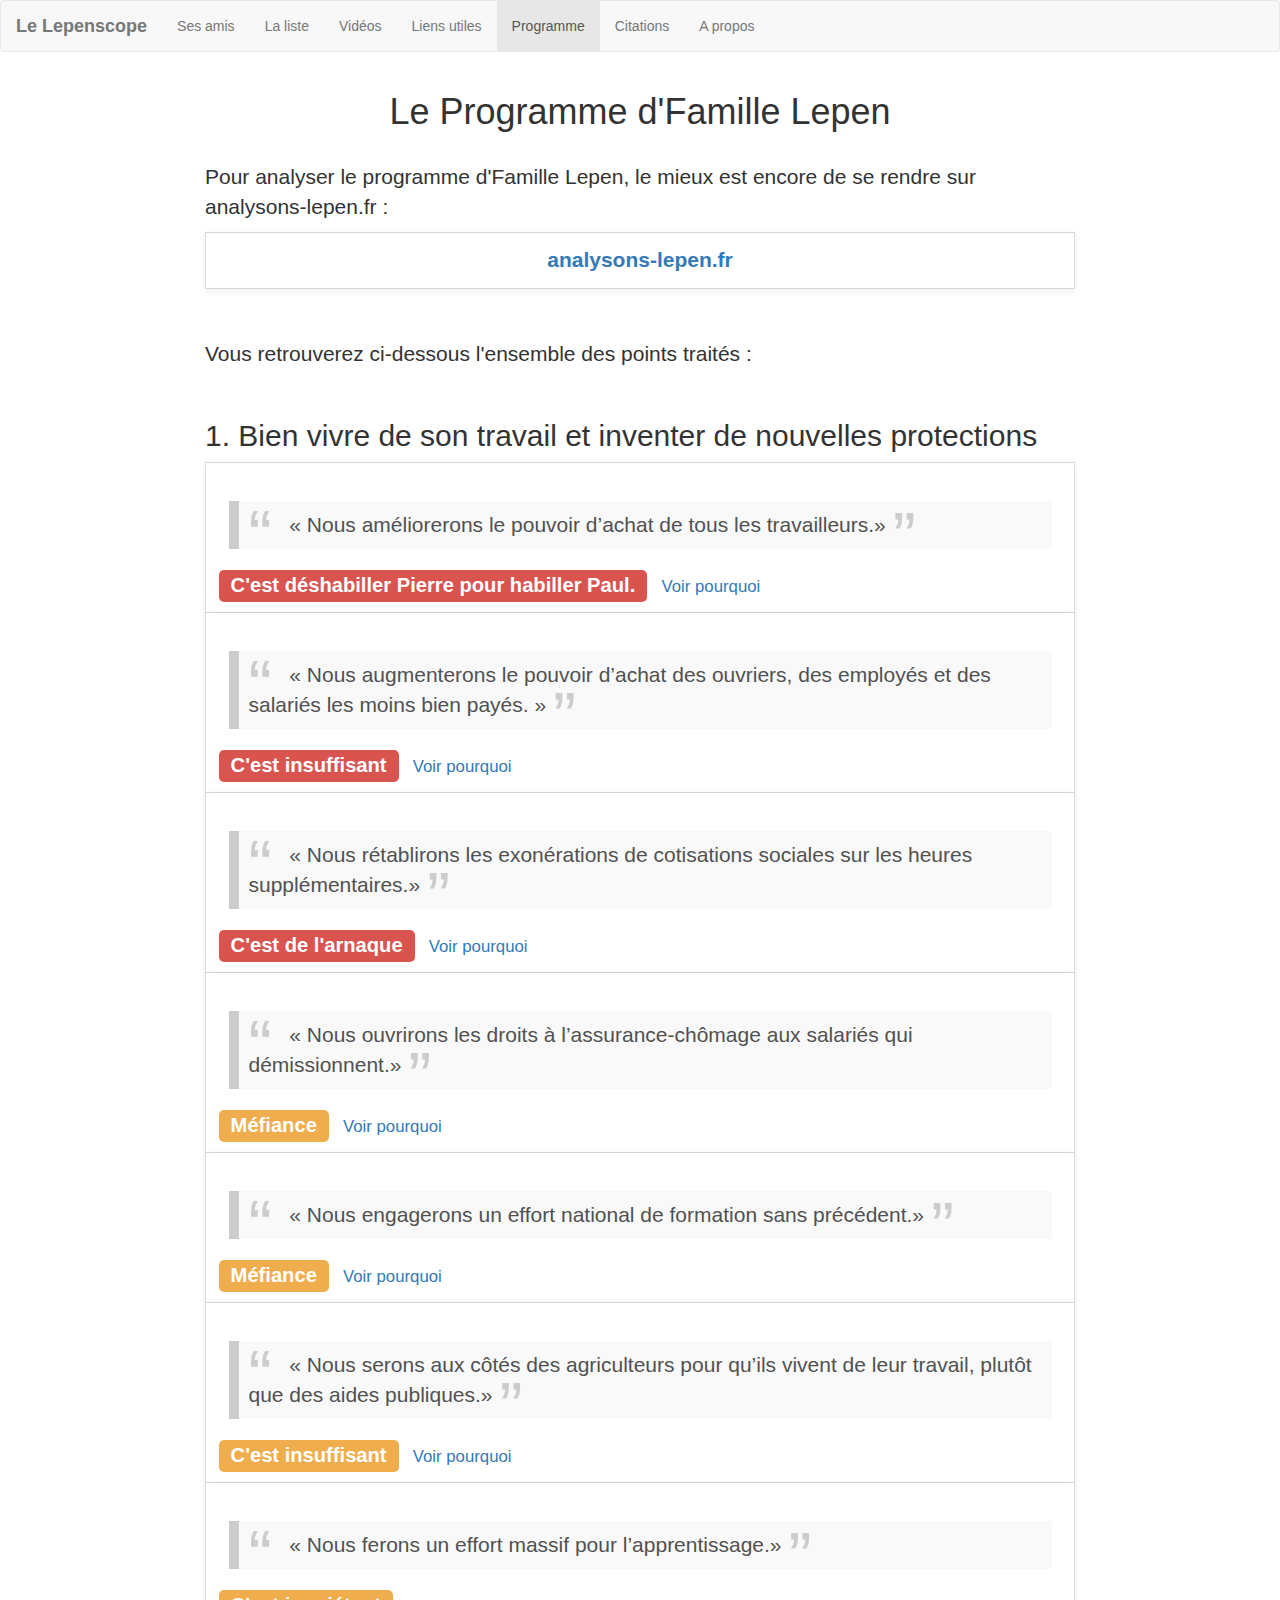
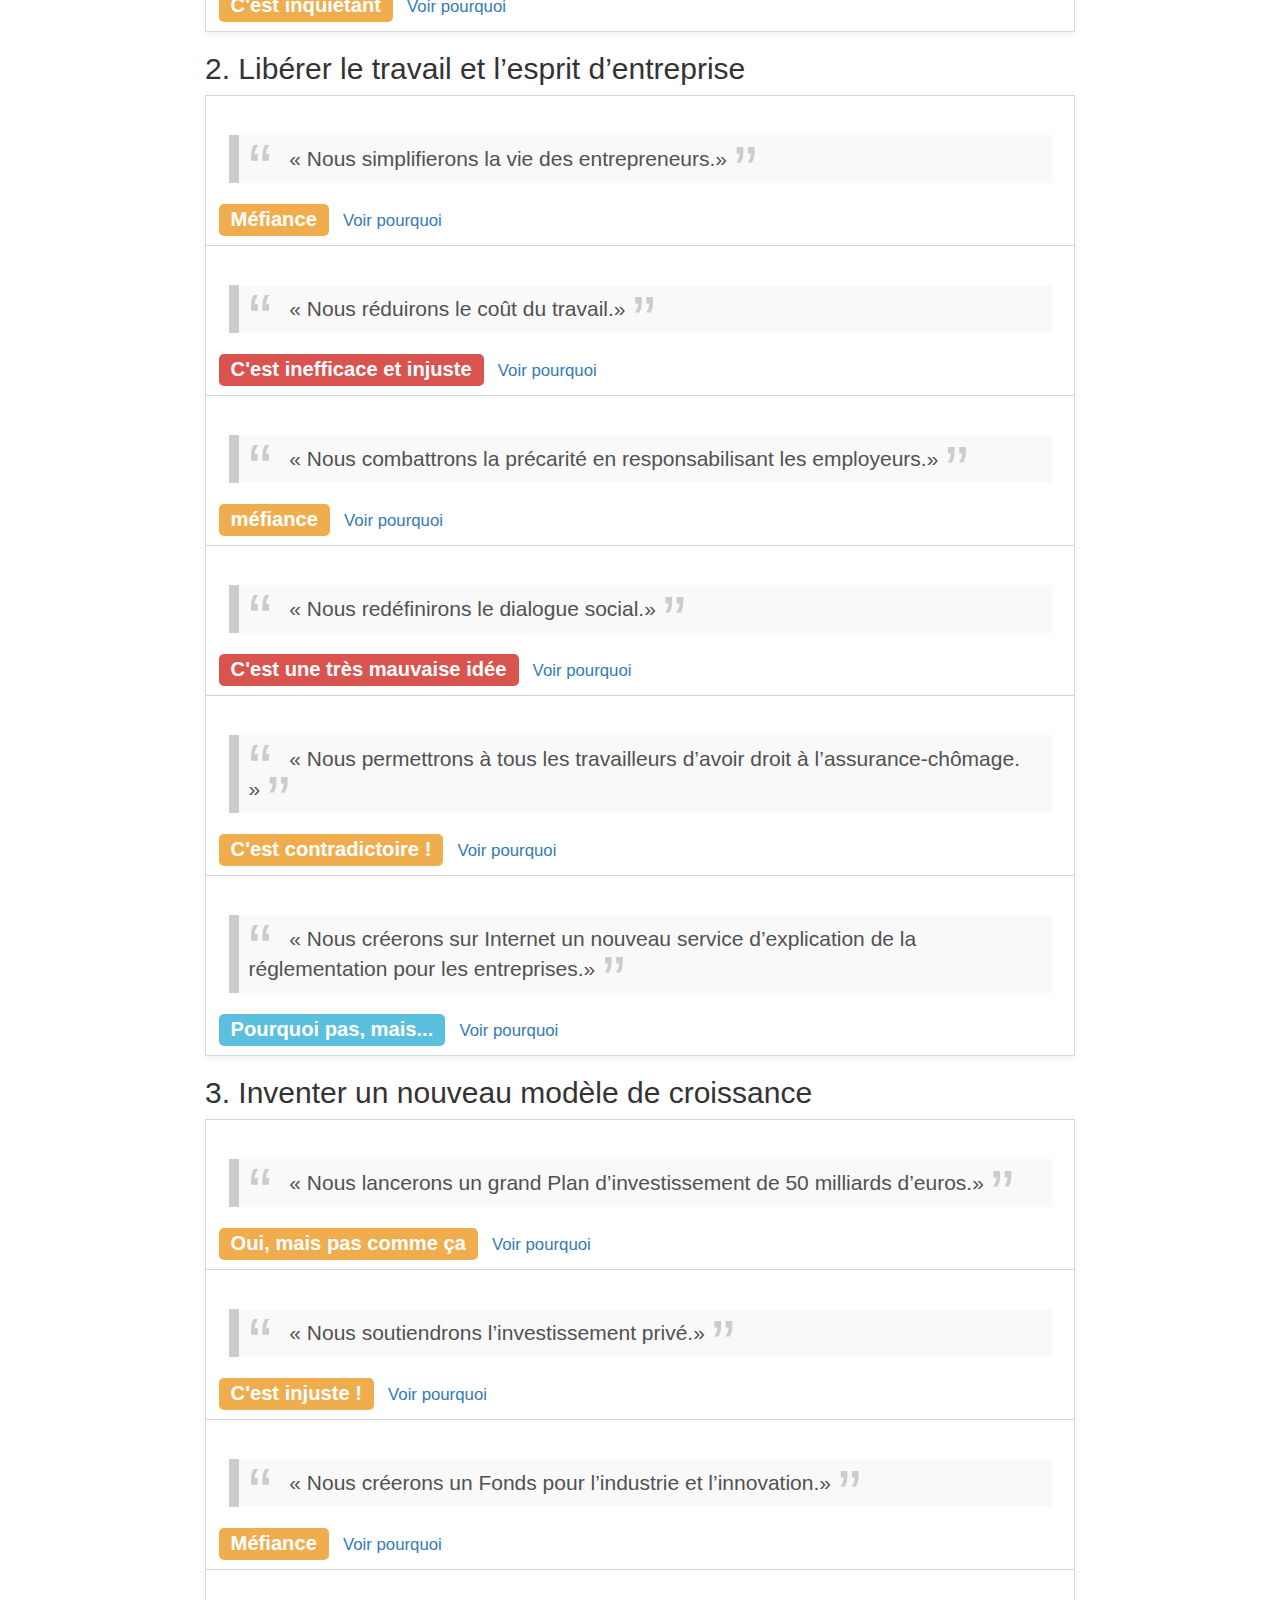
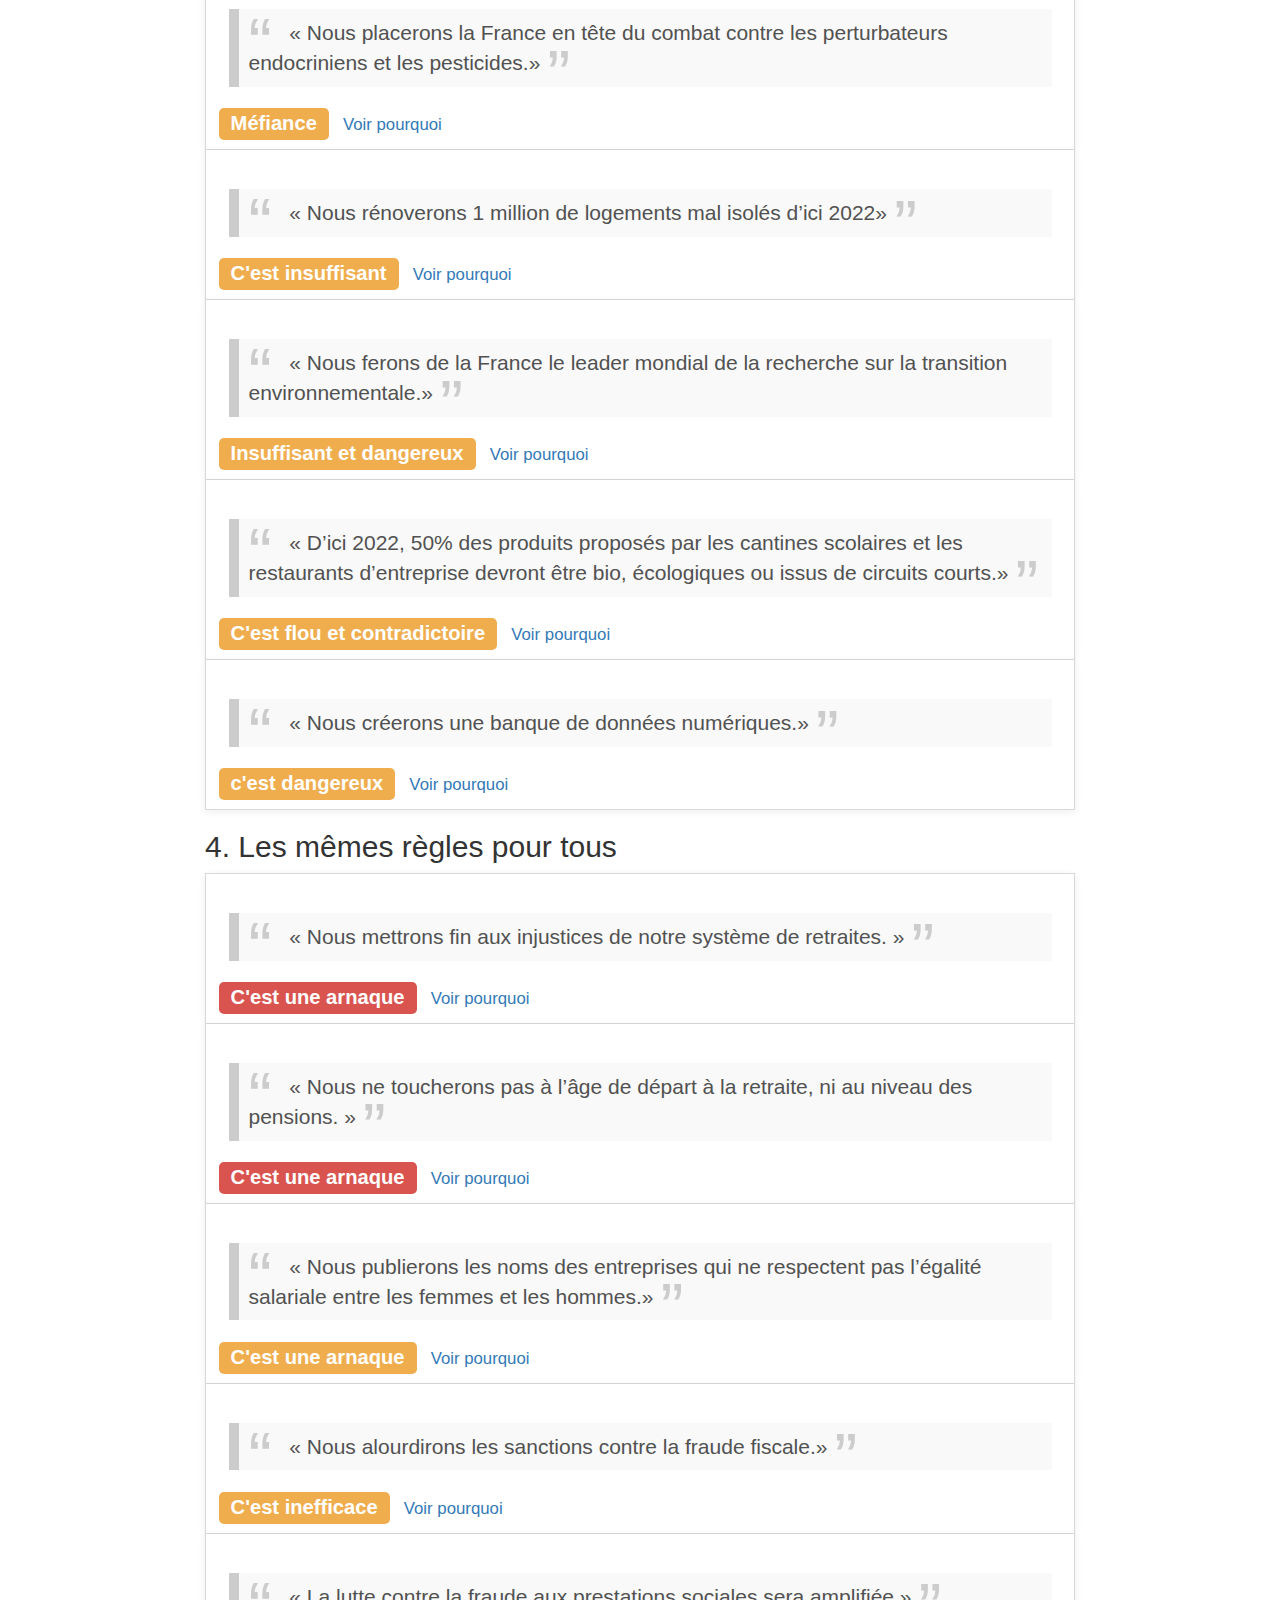
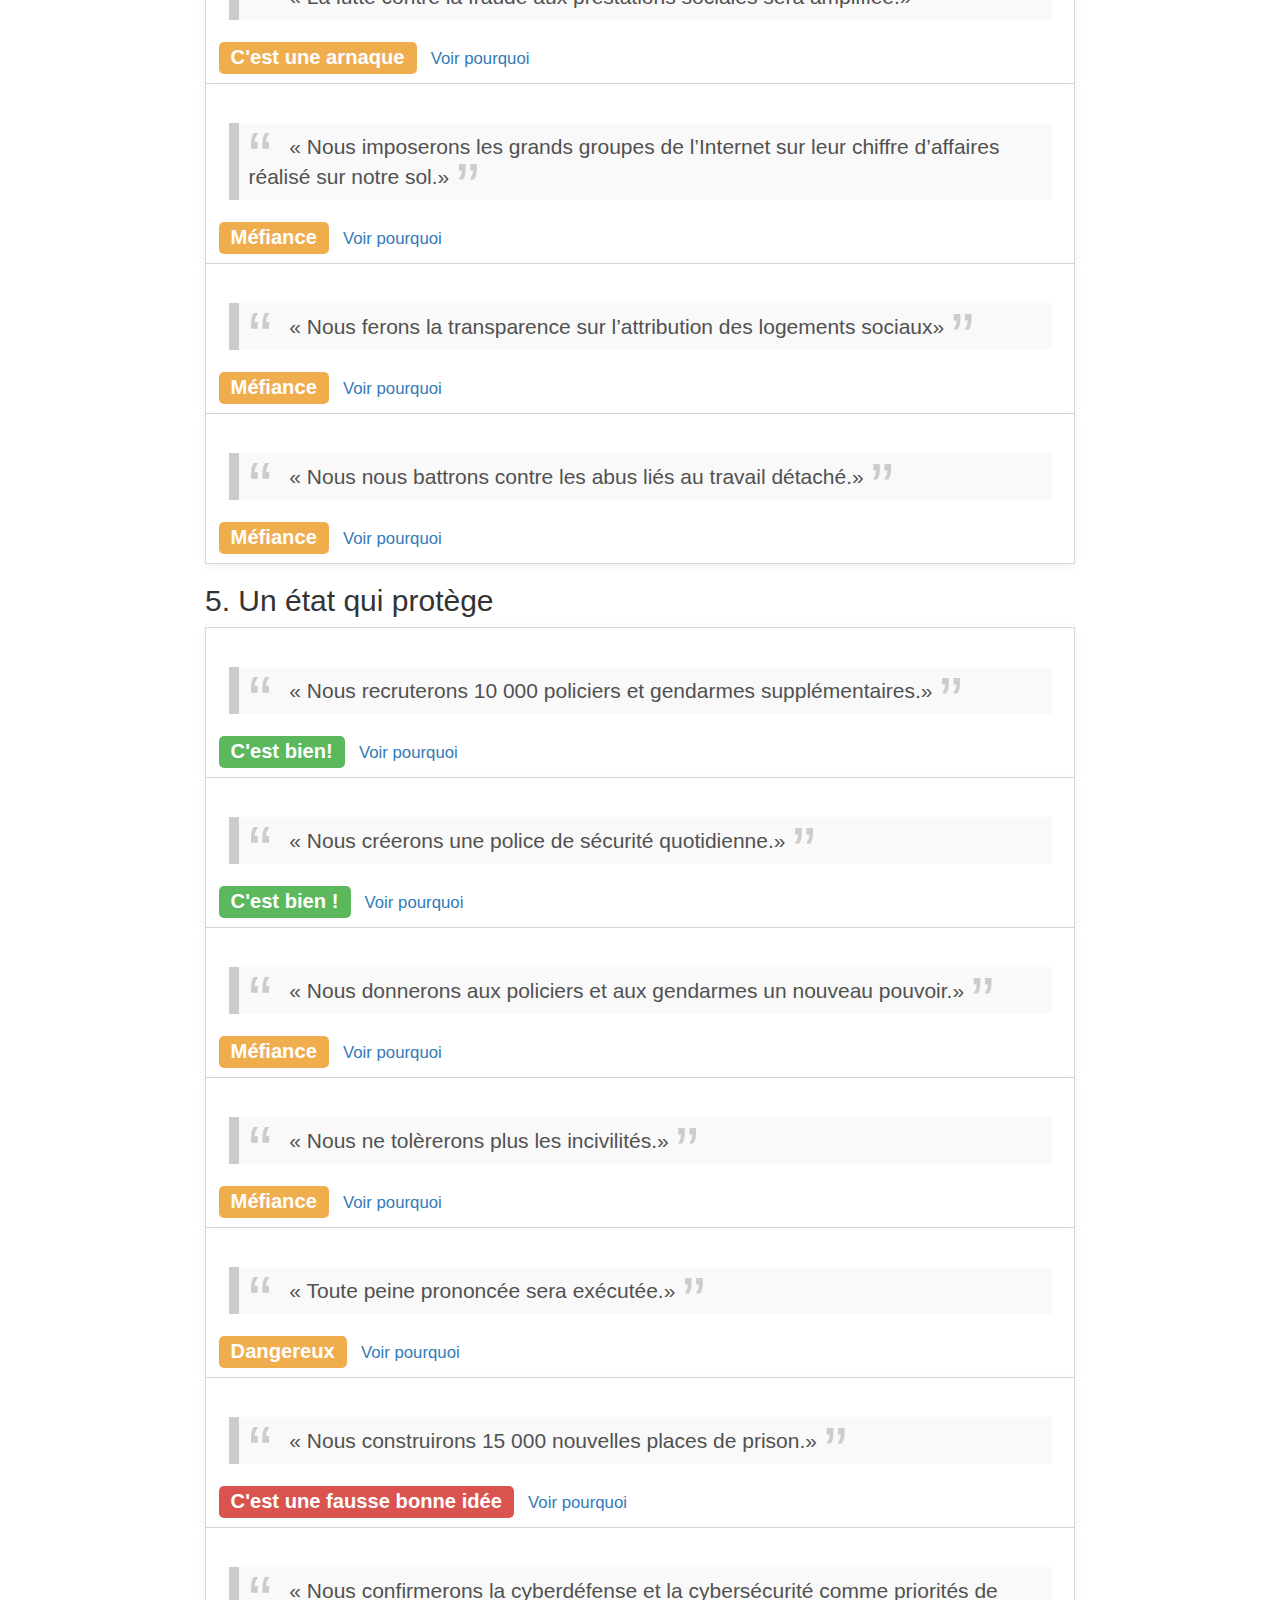
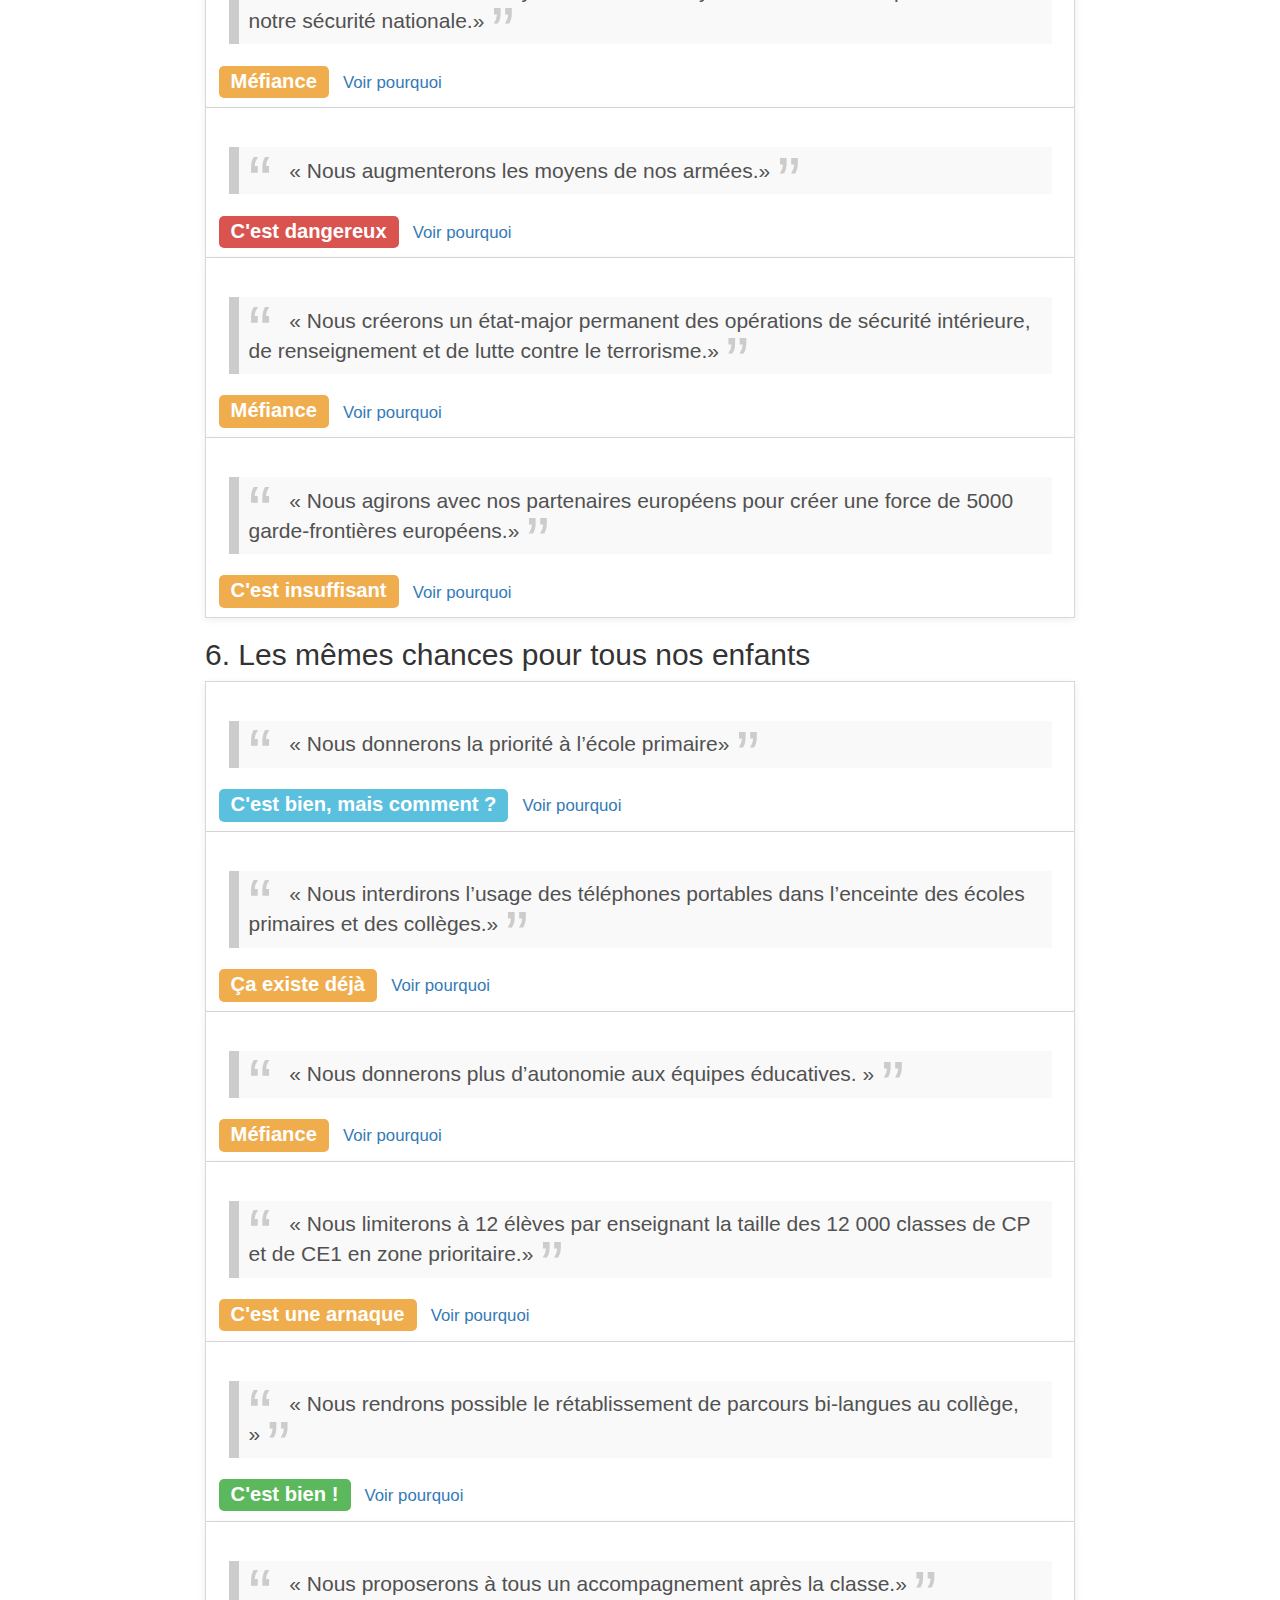
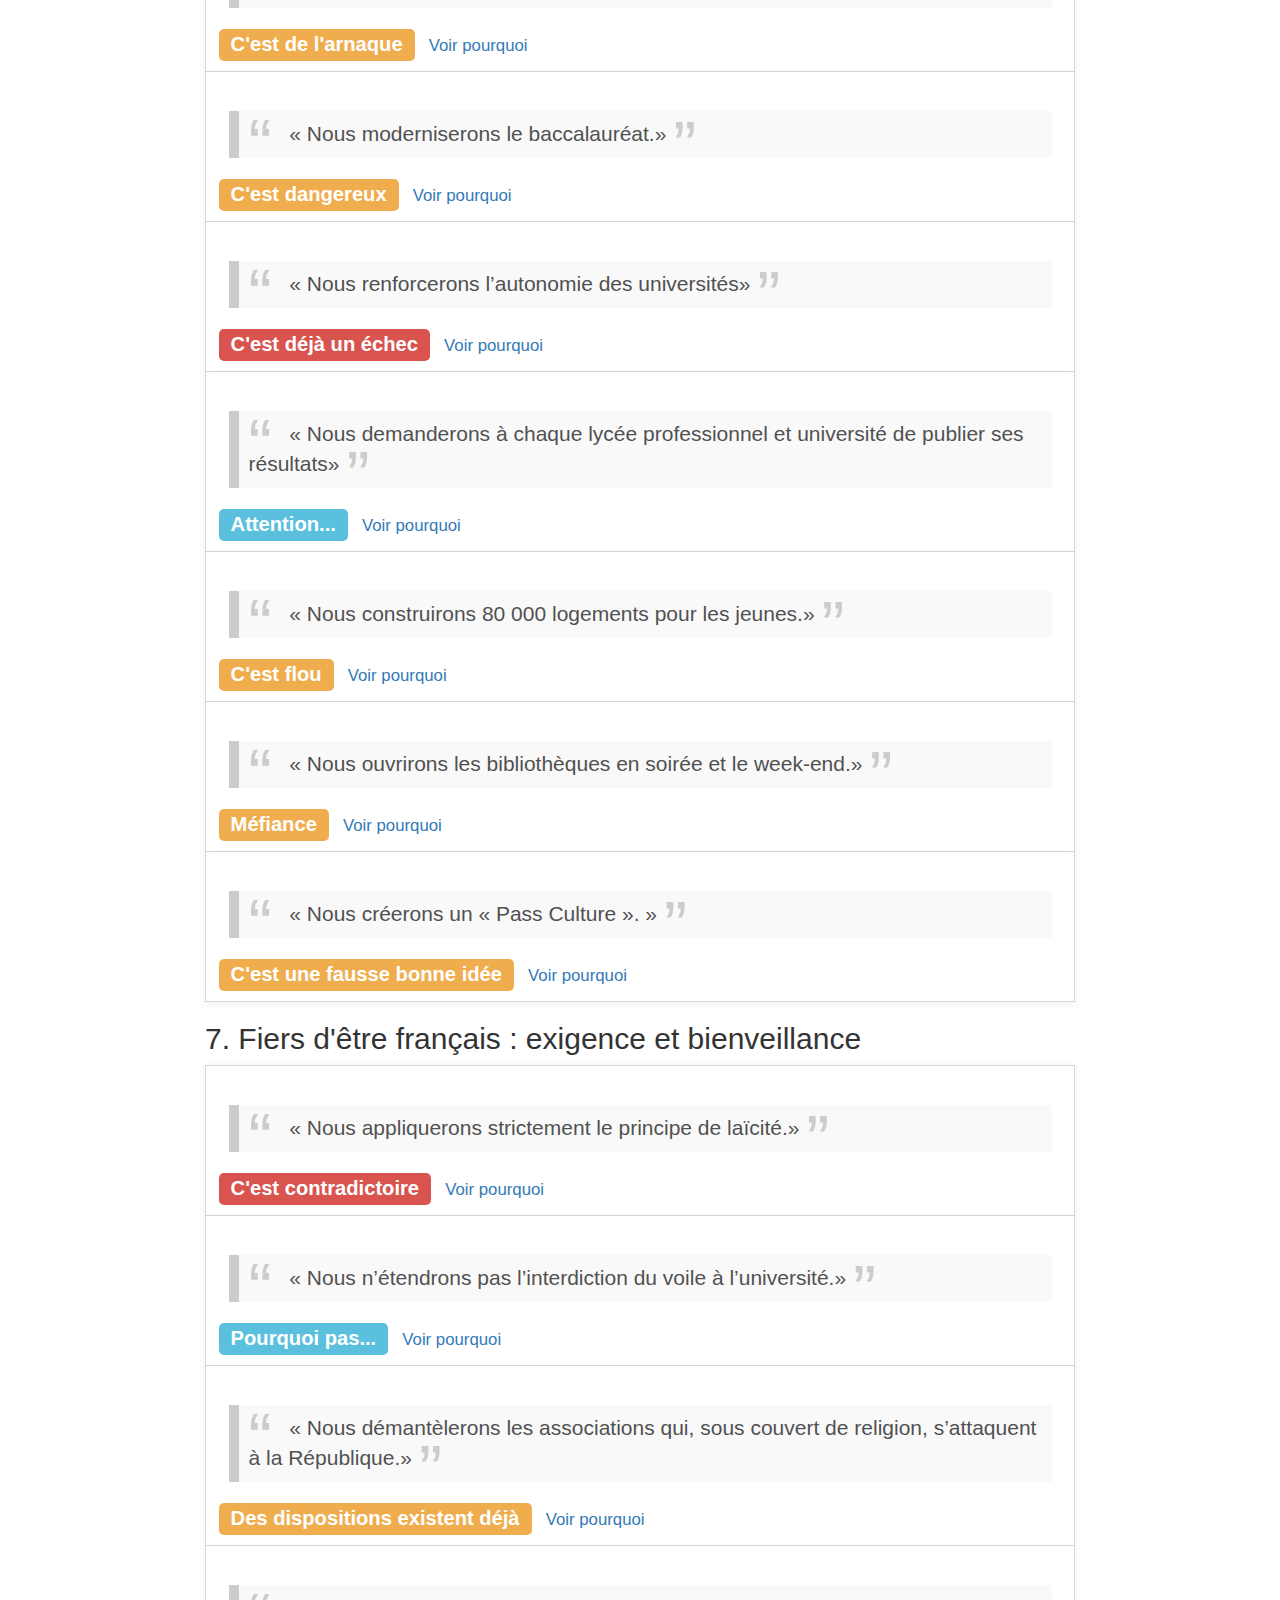
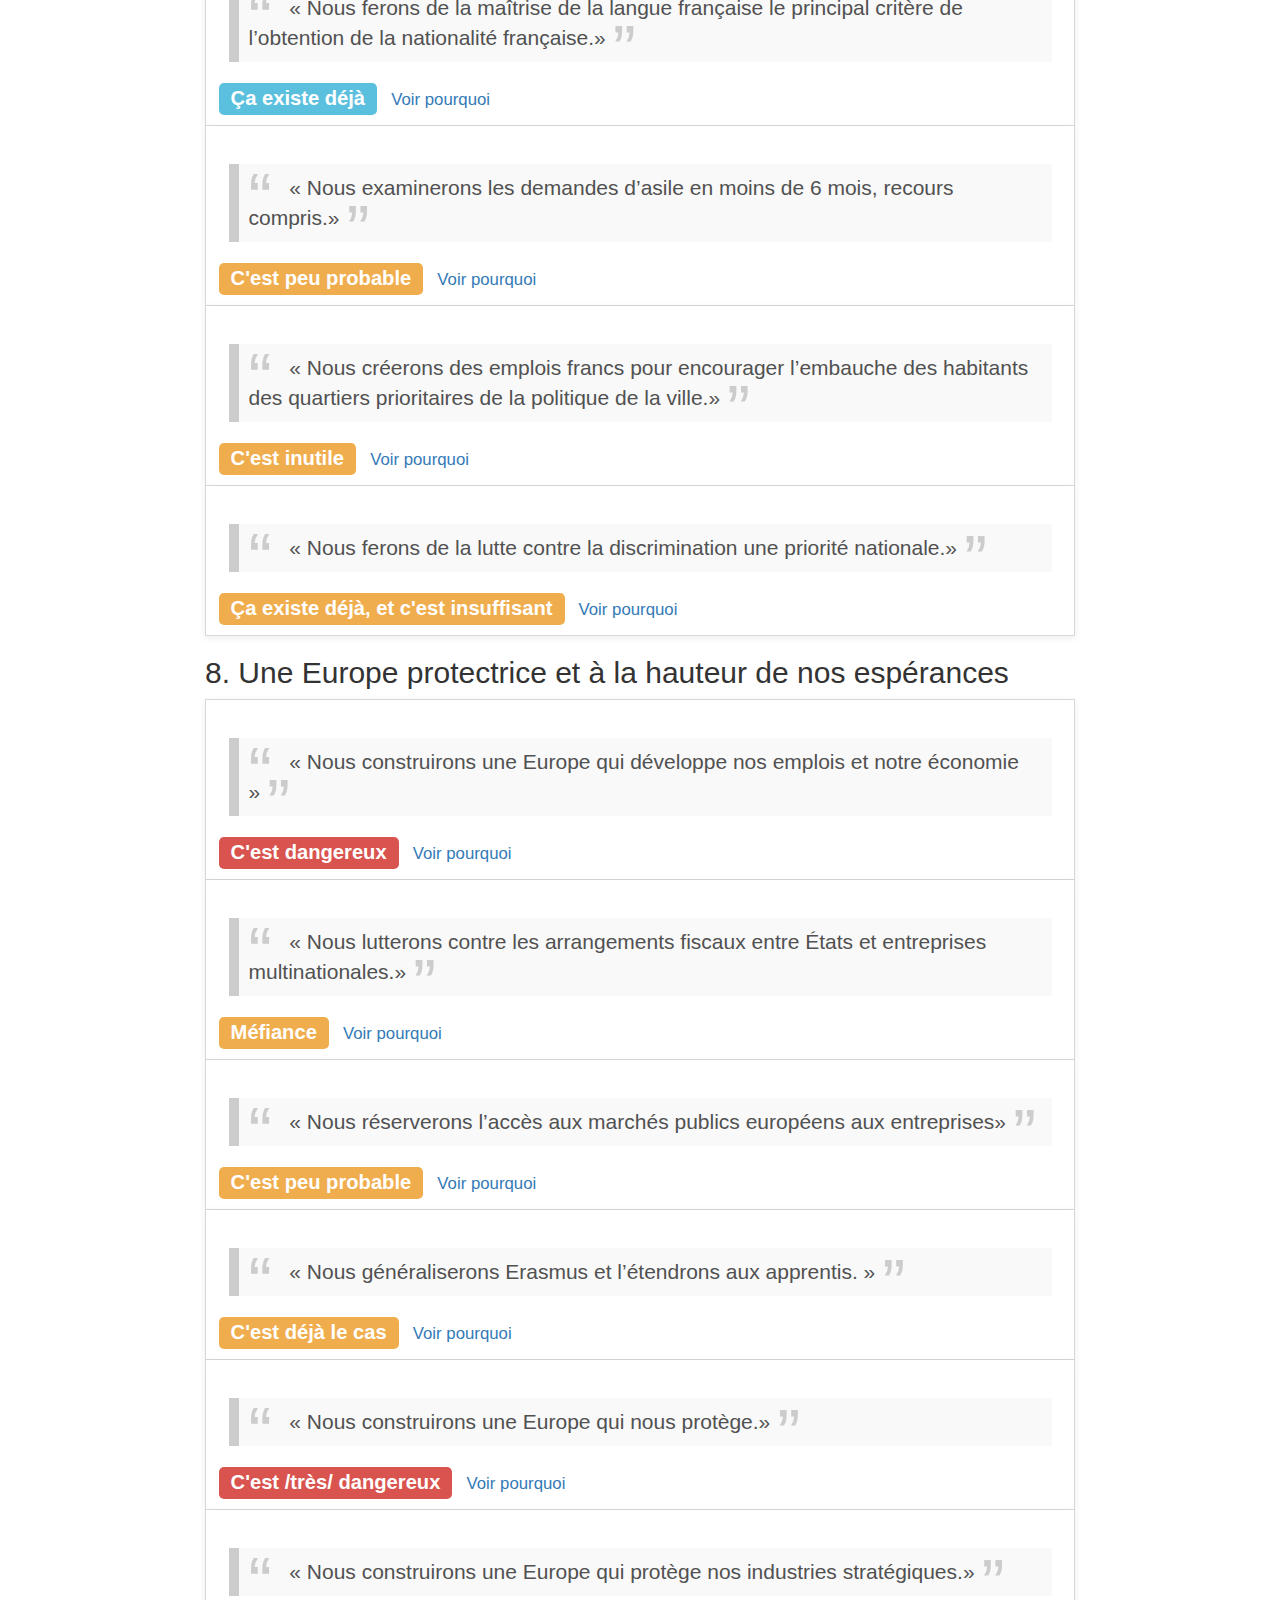
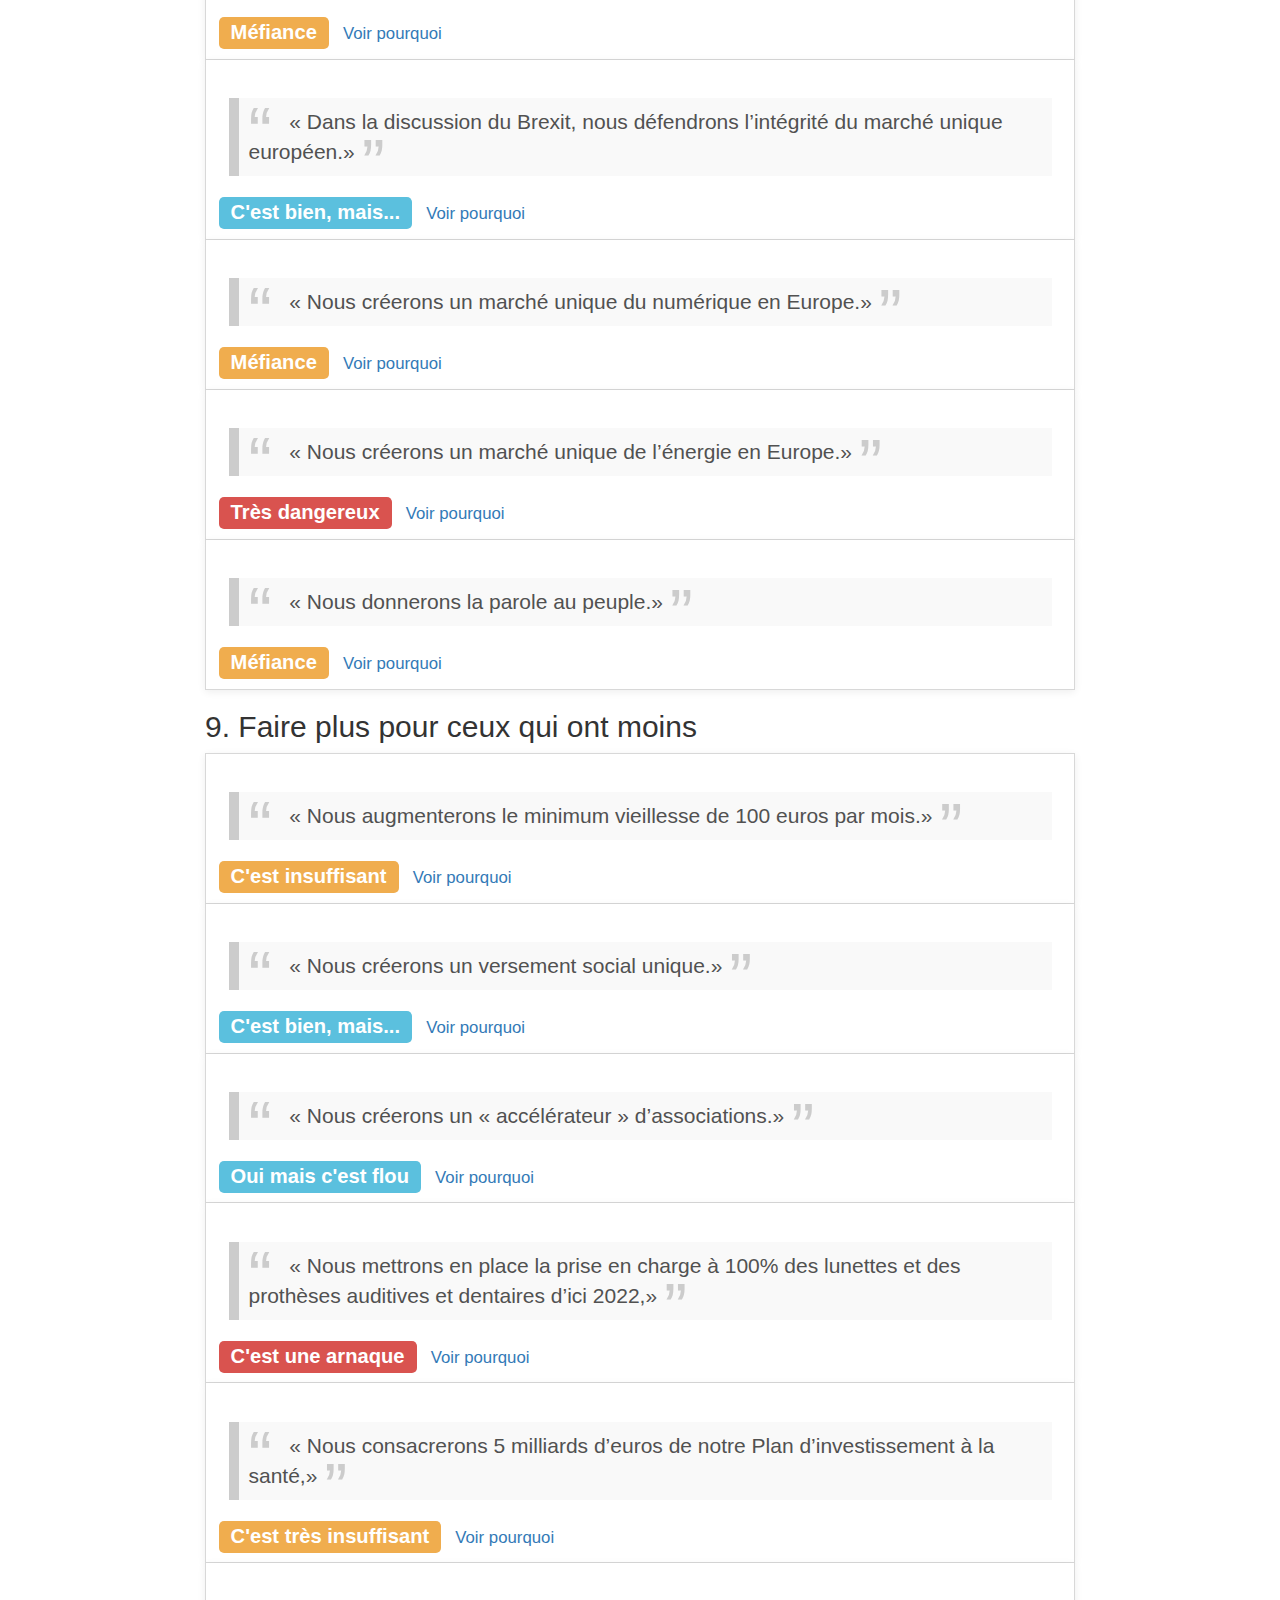
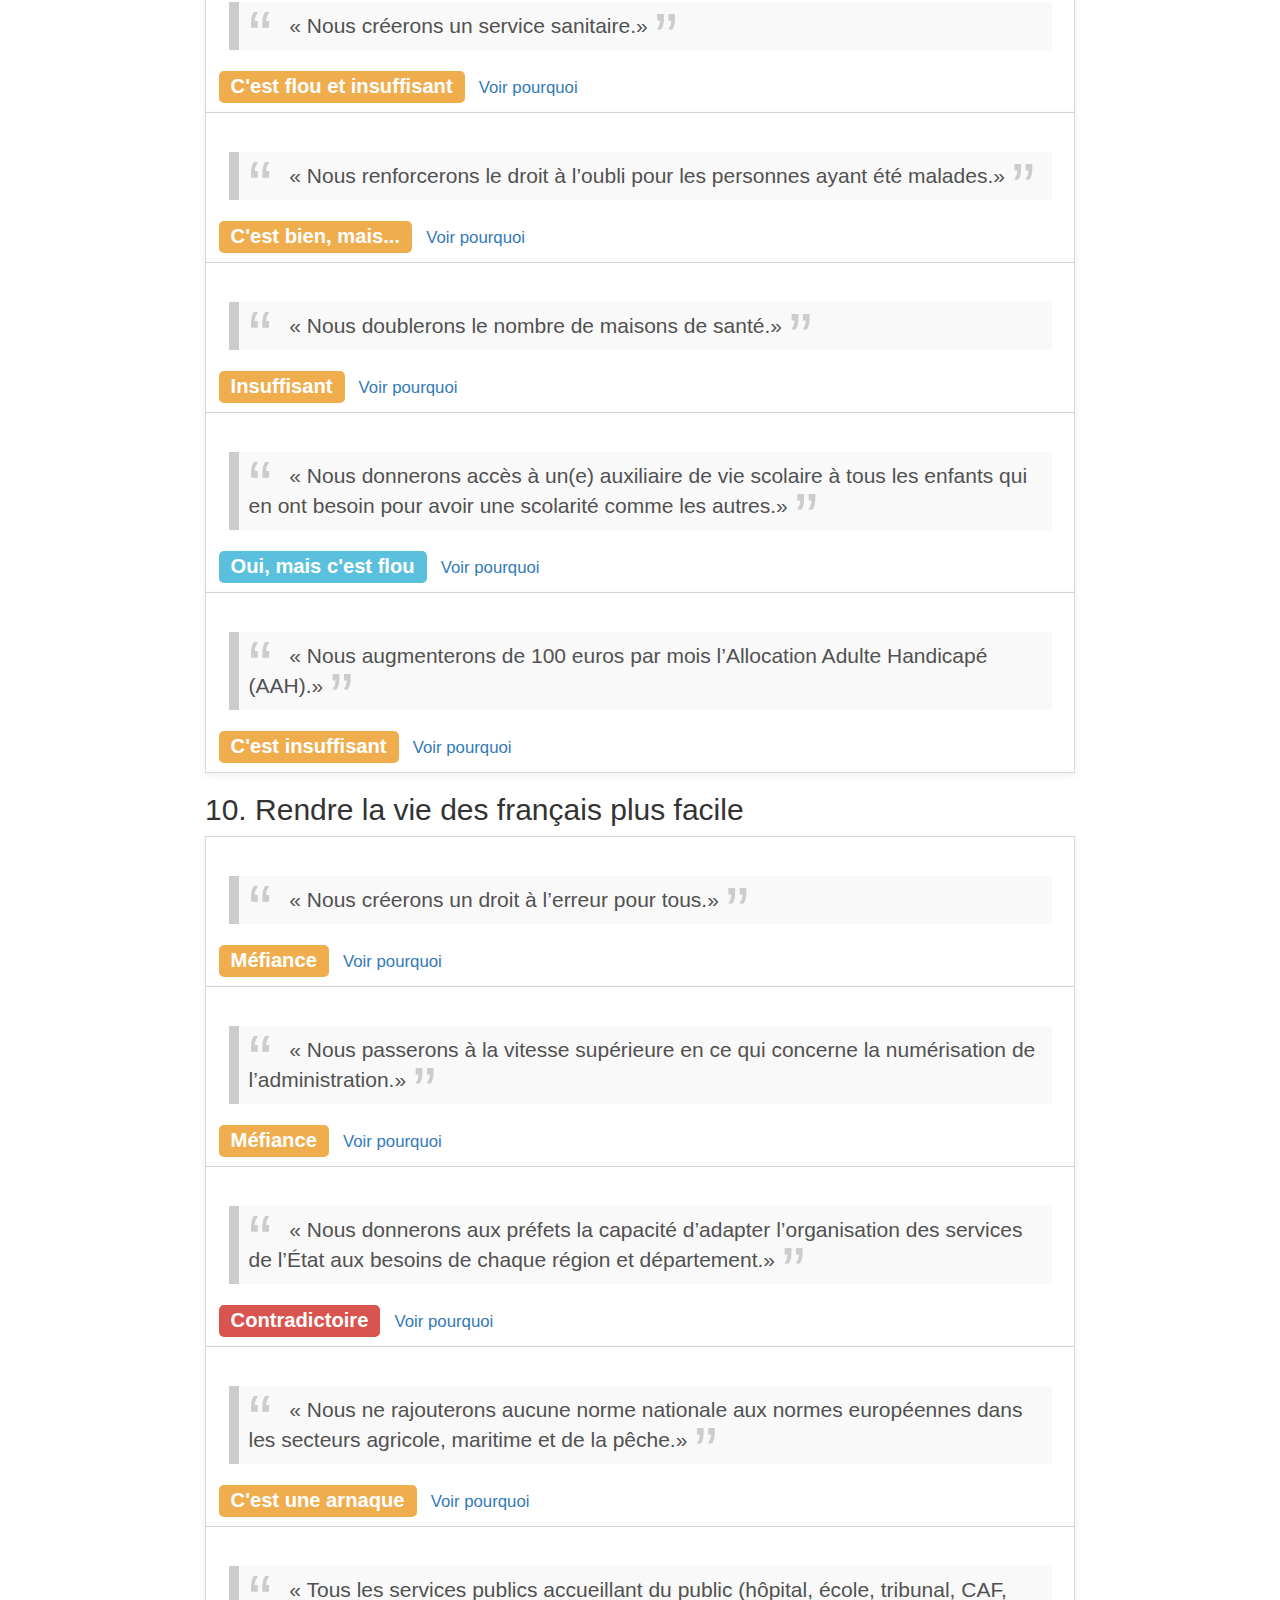
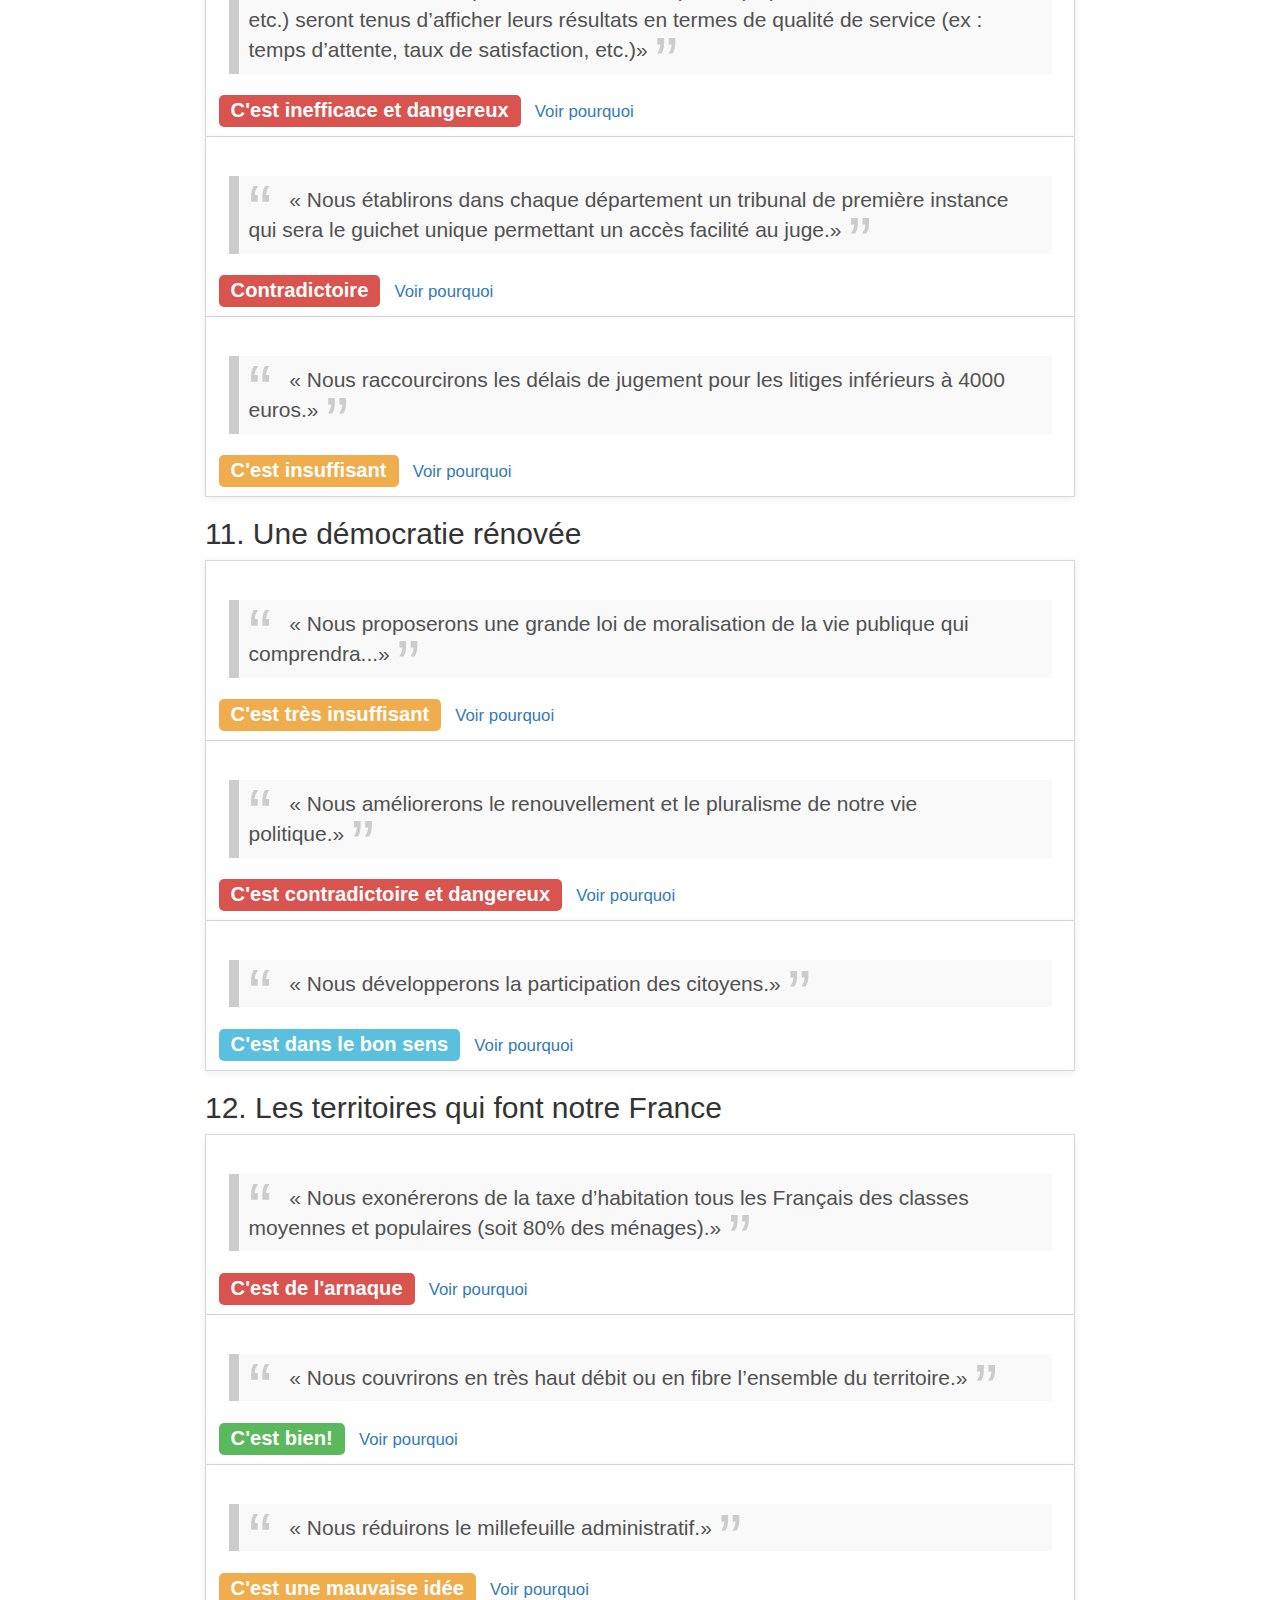
<file: programme.html>
<!doctype html>
<html>

<!-- Mirrored from www.lepenscope.fr/programme.html by HTTrack Website Copier/3.x [XR&CO'2014], Fri, 19 May 2017 11:59:27 GMT -->
<head>
  <meta charset="utf-8">
  <title>Lepenscope</title>
  <meta name="viewport" content="width=device-width,initial-scale=1">
  <link rel="stylesheet" href="css/reset.css">
  <link rel="stylesheet" href="css/bubble_chart.css">
  <link rel="stylesheet" href="https://maxcdn.bootstrapcdn.com/bootstrap/3.3.7/css/bootstrap.min.css">
  <script src="https://ajax.googleapis.com/ajax/libs/jquery/3.1.1/jquery.min.js"></script>
  <script src="https://maxcdn.bootstrapcdn.com/bootstrap/3.3.7/js/bootstrap.min.js"></script>
  <link rel="icon" type="image/png" href="img/favicon-32x32.png" sizes="32x32">

  <style type="text/css">
  blockquote {
    background: #f9f9f9;
    border-left: 10px solid #ccc;
    margin: 1.5em 10px;
    padding: 0.5em 10px;
    quotes: "\201C""\201D";
  }
  blockquote:before {
    color: #ccc;
    content: open-quote;
    font-size: 4em;
    line-height: 0.1em;
    margin-right: 0.25em;
    vertical-align: -0.4em;
  }
  blockquote p:after {
    color: #ccc;
    content: close-quote;
    font-size: 3.3em;
    line-height: 0.1em;
    margin-left: 0.1em;
    vertical-align: -0.4em;
  }
  blockquote p {
    display: inline;
    font-size: 1.2em;
  }
  blockquote footer {
    margin-top: 1.2em;
  }
  </style>

</head>
<body>
  <nav class="navbar navbar-default">
    <div class="container-fluid">
      <div class="navbar-header">
        <a class="navbar-brand" href="#"><b>Le Lepenscope</b></a>
      </div>
      <ul class="nav navbar-nav">
        <li><a href="index-2.html">Ses amis</a></li>
        <li><a href="liste.html">La liste</a></li>
        <li><a href="videos.html">Vidéos</a></li>
        <li><a href="liens.html">Liens utiles</a></li>
        <li class="active"><a href="programme.html">Programme</a></li>
        <li><a href="citations.html">Citations</a></li>
        <li><a href="sources.html">A propos</a></li>
      </ul>
    </div>
  </nav>
  <div class="container">
    <h1><center>Le Programme d'Famille Lepen</center></h1>
    <br>
<p style="font-size: 1.5em">Pour analyser le programme d'Famille Lepen, le mieux est encore de se rendre sur analysons-lepen.fr :<br /></p>
<ul style="font-size: 1.5em" id="side-navigation" role="navigation"><li><center><b><a target="_blank" href="http://analysons-lepen.fr/">analysons-lepen.fr</a></b></center></li></ul>
<br />
<br />
<p style="font-size: 1.5em">Vous retrouverez ci-dessous l'ensemble des points traités :</p>
<br />

<h2>1. Bien vivre de son travail et inventer de nouvelles protections</h2>
<ul style="font-size: 1.2em" id="side-navigation" role="navigation">

<li><blockquote><p>« Nous améliorerons le pouvoir d’achat de tous les travailleurs.»</p></blockquote><span style='font-size: 1.2em' class='label label-danger'>C'est déshabiller Pierre pour habiller Paul.</span> &nbsp;&nbsp;<a href='http://www.analysons-lepen.fr/#c1m1' target='_blank'>Voir pourquoi</a></li>
<li><blockquote><p>« Nous augmenterons le pouvoir d’achat des ouvriers, des employés et des salariés les moins bien payés. »</p></blockquote><span style='font-size: 1.2em' class='label label-danger'>C'est insuffisant</span> &nbsp;&nbsp;<a href='http://www.analysons-lepen.fr/#c1m2' target='_blank'>Voir pourquoi</a></li>
<li><blockquote><p>« Nous rétablirons les exonérations de cotisations sociales sur les heures supplémentaires.»</p></blockquote><span style='font-size: 1.2em' class='label label-danger'>C'est de l'arnaque</span> &nbsp;&nbsp;<a href='http://www.analysons-lepen.fr/#c1m3' target='_blank'>Voir pourquoi</a></li>
<li><blockquote><p>« Nous ouvrirons les droits à l’assurance-chômage aux salariés qui démissionnent.»</p></blockquote><span style='font-size: 1.2em' class='label label-warning'>Méfiance</span> &nbsp;&nbsp;<a href='http://www.analysons-lepen.fr/#c1m4' target='_blank'>Voir pourquoi</a></li>
<li><blockquote><p>« Nous engagerons un effort national de formation sans précédent.»</p></blockquote><span style='font-size: 1.2em' class='label label-warning'>Méfiance</span> &nbsp;&nbsp;<a href='http://www.analysons-lepen.fr/#c1m5' target='_blank'>Voir pourquoi</a></li>
<li><blockquote><p>« Nous serons aux côtés des agriculteurs pour qu’ils vivent de leur travail, plutôt que des aides publiques.»</p></blockquote><span style='font-size: 1.2em' class='label label-warning'>C'est insuffisant</span> &nbsp;&nbsp;<a href='http://www.analysons-lepen.fr/#c1m6' target='_blank'>Voir pourquoi</a></li>
<li><blockquote><p>« Nous ferons un effort massif pour l’apprentissage.»</p></blockquote><span style='font-size: 1.2em' class='label label-warning'>C'est inquiétant</span> &nbsp;&nbsp;<a href='http://www.analysons-lepen.fr/#c1m7' target='_blank'>Voir pourquoi</a></li>
</ul>

<h2>2. Libérer le travail et l’esprit d’entreprise</h2>
<ul style="font-size: 1.2em" id="side-navigation" role="navigation">

<li><blockquote><p>« Nous simplifierons la vie des entrepreneurs.»</p></blockquote><span style='font-size: 1.2em' class='label label-warning'>Méfiance</span> &nbsp;&nbsp;<a href='http://www.analysons-lepen.fr/#c2m1' target='_blank'>Voir pourquoi</a></li>
<li><blockquote><p>« Nous réduirons le coût du travail.»</p></blockquote><span style='font-size: 1.2em' class='label label-danger'>C'est inefficace et injuste</span> &nbsp;&nbsp;<a href='http://www.analysons-lepen.fr/#c2m2' target='_blank'>Voir pourquoi</a></li>
<li><blockquote><p>« Nous combattrons la précarité en responsabilisant les employeurs.»</p></blockquote><span style='font-size: 1.2em' class='label label-warning'>méfiance</span> &nbsp;&nbsp;<a href='http://www.analysons-lepen.fr/#c2m3' target='_blank'>Voir pourquoi</a></li>
<li><blockquote><p>« Nous redéfinirons le dialogue social.»</p></blockquote><span style='font-size: 1.2em' class='label label-danger'>C'est une très mauvaise idée</span> &nbsp;&nbsp;<a href='http://www.analysons-lepen.fr/#c2m4' target='_blank'>Voir pourquoi</a></li>
<li><blockquote><p>« Nous permettrons à tous les travailleurs d’avoir droit à l’assurance-chômage. »</p></blockquote><span style='font-size: 1.2em' class='label label-warning'>C'est contradictoire !</span> &nbsp;&nbsp;<a href='http://www.analysons-lepen.fr/#c2m5' target='_blank'>Voir pourquoi</a></li>
<li><blockquote><p>« Nous créerons sur Internet un nouveau service d’explication de la réglementation pour les entreprises.»</p></blockquote><span style='font-size: 1.2em' class='label label-info'>Pourquoi pas, mais...</span> &nbsp;&nbsp;<a href='http://www.analysons-lepen.fr/#c2m6' target='_blank'>Voir pourquoi</a></li>
</ul>

<h2>3. Inventer un nouveau modèle de croissance</h2>
<ul style="font-size: 1.2em" id="side-navigation" role="navigation">
<li><blockquote><p>« Nous lancerons un grand Plan d’investissement de 50 milliards d’euros.»</p></blockquote><span style='font-size: 1.2em' class='label label-warning'>Oui, mais pas comme ça</span> &nbsp;&nbsp;<a href='http://www.analysons-lepen.fr/#c3m1' target='_blank'>Voir pourquoi</a></li>
<li><blockquote><p>« Nous soutiendrons l’investissement privé.»</p></blockquote><span style='font-size: 1.2em' class='label label-warning'>C'est injuste !</span> &nbsp;&nbsp;<a href='http://www.analysons-lepen.fr/#c3m2' target='_blank'>Voir pourquoi</a></li>
<li><blockquote><p>« Nous créerons un Fonds pour l’industrie et l’innovation.»</p></blockquote><span style='font-size: 1.2em' class='label label-warning'>Méfiance</span> &nbsp;&nbsp;<a href='http://www.analysons-lepen.fr/#c3m3' target='_blank'>Voir pourquoi</a></li>
<li><blockquote><p>« Nous placerons la France en tête du combat contre les perturbateurs endocriniens et les pesticides.»</p></blockquote><span style='font-size: 1.2em' class='label label-warning'>Méfiance</span> &nbsp;&nbsp;<a href='http://www.analysons-lepen.fr/#c3m4' target='_blank'>Voir pourquoi</a></li>
<li><blockquote><p>« Nous rénoverons 1 million de logements mal isolés d’ici 2022»</p></blockquote><span style='font-size: 1.2em' class='label label-warning'>C'est insuffisant</span> &nbsp;&nbsp;<a href='http://www.analysons-lepen.fr/#c3m5' target='_blank'>Voir pourquoi</a></li>
<li><blockquote><p>« Nous ferons de la France le leader mondial de la recherche sur la transition environnementale.»</p></blockquote><span style='font-size: 1.2em' class='label label-warning'>Insuffisant et dangereux</span> &nbsp;&nbsp;<a href='http://www.analysons-lepen.fr/#c3m6' target='_blank'>Voir pourquoi</a></li>
<li><blockquote><p>« D’ici 2022, 50% des produits proposés par les cantines scolaires et les restaurants d’entreprise devront être bio, écologiques ou issus de circuits courts.»</p></blockquote><span style='font-size: 1.2em' class='label label-warning'>C'est flou et contradictoire</span> &nbsp;&nbsp;<a href='http://www.analysons-lepen.fr/#c3m7' target='_blank'>Voir pourquoi</a></li>
<li><blockquote><p>« Nous créerons une banque de données numériques.»</p></blockquote><span style='font-size: 1.2em' class='label label-warning'>c'est dangereux</span> &nbsp;&nbsp;<a href='http://www.analysons-lepen.fr/#c3m8' target='_blank'>Voir pourquoi</a></li>
</ul>

<h2>4. Les mêmes règles pour tous</h2>
<ul style="font-size: 1.2em" id="side-navigation" role="navigation">
<li><blockquote><p>« Nous mettrons fin aux injustices de notre système de retraites. »</p></blockquote><span style='font-size: 1.2em' class='label label-danger'>C'est une arnaque</span> &nbsp;&nbsp;<a href='http://www.analysons-lepen.fr/#c4m1' target='_blank'>Voir pourquoi</a></li>
<li><blockquote><p>« Nous ne toucherons pas à l’âge de départ à la retraite, ni au niveau des pensions. »</p></blockquote><span style='font-size: 1.2em' class='label label-danger'>C'est une arnaque</span> &nbsp;&nbsp;<a href='http://www.analysons-lepen.fr/#c4m2' target='_blank'>Voir pourquoi</a></li>
<li><blockquote><p>« Nous publierons les noms des entreprises qui ne respectent pas l’égalité salariale entre les femmes et les hommes.»</p></blockquote><span style='font-size: 1.2em' class='label label-warning'>C'est une arnaque</span> &nbsp;&nbsp;<a href='http://www.analysons-lepen.fr/#c4m3' target='_blank'>Voir pourquoi</a></li>
<li><blockquote><p>« Nous alourdirons les sanctions contre la fraude fiscale.»</p></blockquote><span style='font-size: 1.2em' class='label label-warning'>C'est inefficace</span> &nbsp;&nbsp;<a href='http://www.analysons-lepen.fr/#c4m4' target='_blank'>Voir pourquoi</a></li>
<li><blockquote><p>« La lutte contre la fraude aux prestations sociales sera amplifiée.»</p></blockquote><span style='font-size: 1.2em' class='label label-warning'>C'est une arnaque</span> &nbsp;&nbsp;<a href='http://www.analysons-lepen.fr/#c4m5' target='_blank'>Voir pourquoi</a></li>
<li><blockquote><p>« Nous imposerons les grands groupes de l’Internet sur leur chiffre d’affaires réalisé sur notre sol.»</p></blockquote><span style='font-size: 1.2em' class='label label-warning'>Méfiance</span> &nbsp;&nbsp;<a href='http://www.analysons-lepen.fr/#c4m6' target='_blank'>Voir pourquoi</a></li>
<li><blockquote><p>« Nous ferons la transparence sur l’attribution des logements sociaux»</p></blockquote><span style='font-size: 1.2em' class='label label-warning'>Méfiance</span> &nbsp;&nbsp;<a href='http://www.analysons-lepen.fr/#c4m7' target='_blank'>Voir pourquoi</a></li>
<li><blockquote><p>« Nous nous battrons contre les abus liés au travail détaché.»</p></blockquote><span style='font-size: 1.2em' class='label label-warning'>Méfiance</span> &nbsp;&nbsp;<a href='http://www.analysons-lepen.fr/#c4m8' target='_blank'>Voir pourquoi</a></li>
</ul>

<h2>5. Un état qui protège</h2>
<ul style="font-size: 1.2em" id="side-navigation" role="navigation">
<li><blockquote><p>« Nous recruterons 10 000 policiers et gendarmes supplémentaires.»</p></blockquote><span style='font-size: 1.2em' class='label label-success'>C'est bien!</span> &nbsp;&nbsp;<a href='http://www.analysons-lepen.fr/#c5m1' target='_blank'>Voir pourquoi</a></li>
<li><blockquote><p>« Nous créerons une police de sécurité quotidienne.»</p></blockquote><span style='font-size: 1.2em' class='label label-success'>C'est bien !</span> &nbsp;&nbsp;<a href='http://www.analysons-lepen.fr/#c5m2' target='_blank'>Voir pourquoi</a></li>
<li><blockquote><p>« Nous donnerons aux policiers et aux gendarmes un nouveau pouvoir.»</p></blockquote><span style='font-size: 1.2em' class='label label-warning'>Méfiance</span> &nbsp;&nbsp;<a href='http://www.analysons-lepen.fr/#c5m3' target='_blank'>Voir pourquoi</a></li>
<li><blockquote><p>« Nous ne tolèrerons plus les incivilités.»</p></blockquote><span style='font-size: 1.2em' class='label label-warning'>Méfiance</span> &nbsp;&nbsp;<a href='http://www.analysons-lepen.fr/#c5m4' target='_blank'>Voir pourquoi</a></li>
<li><blockquote><p>« Toute peine prononcée sera exécutée.»</p></blockquote><span style='font-size: 1.2em' class='label label-warning'>Dangereux</span> &nbsp;&nbsp;<a href='http://www.analysons-lepen.fr/#c5m5' target='_blank'>Voir pourquoi</a></li>
<li><blockquote><p>« Nous construirons 15 000 nouvelles places de prison.»</p></blockquote><span style='font-size: 1.2em' class='label label-danger'>C'est une fausse bonne idée</span> &nbsp;&nbsp;<a href='http://www.analysons-lepen.fr/#c5m6' target='_blank'>Voir pourquoi</a></li>
<li><blockquote><p>« Nous confirmerons la cyberdéfense et la cybersécurité comme priorités de notre sécurité nationale.»</p></blockquote><span style='font-size: 1.2em' class='label label-warning'>Méfiance</span> &nbsp;&nbsp;<a href='http://www.analysons-lepen.fr/#c5m7' target='_blank'>Voir pourquoi</a></li>
<li><blockquote><p>« Nous augmenterons les moyens de nos armées.»</p></blockquote><span style='font-size: 1.2em' class='label label-danger'>C'est dangereux</span> &nbsp;&nbsp;<a href='http://www.analysons-lepen.fr/#c5m8' target='_blank'>Voir pourquoi</a></li>
<li><blockquote><p>« Nous créerons un état-major permanent des opérations de sécurité intérieure, de renseignement et de lutte contre le terrorisme.»</p></blockquote><span style='font-size: 1.2em' class='label label-warning'>Méfiance</span> &nbsp;&nbsp;<a href='http://www.analysons-lepen.fr/#c5m9' target='_blank'>Voir pourquoi</a></li>
<li><blockquote><p>« Nous agirons avec nos partenaires européens pour créer une force de 5000 garde-frontières européens.»</p></blockquote><span style='font-size: 1.2em' class='label label-warning'>C'est insuffisant</span> &nbsp;&nbsp;<a href='http://www.analysons-lepen.fr/#c5m10' target='_blank'>Voir pourquoi</a></li>
</ul>
<h2>6. Les mêmes chances pour tous nos enfants</h2>
<ul style="font-size: 1.2em" id="side-navigation" role="navigation">
<li><blockquote><p>« Nous donnerons la priorité à l’école primaire»</p></blockquote><span style='font-size: 1.2em' class='label label-info'>C'est bien, mais comment ?</span> &nbsp;&nbsp;<a href='http://www.analysons-lepen.fr/#c6m1' target='_blank'>Voir pourquoi</a></li>
<li><blockquote><p>« Nous interdirons l’usage des téléphones portables dans l’enceinte des écoles primaires et des collèges.»</p></blockquote><span style='font-size: 1.2em' class='label label-warning'>Ça existe déjà</span> &nbsp;&nbsp;<a href='http://www.analysons-lepen.fr/#c6m2' target='_blank'>Voir pourquoi</a></li>
<li><blockquote><p>« Nous donnerons plus d’autonomie aux équipes éducatives. »</p></blockquote><span style='font-size: 1.2em' class='label label-warning'>Méfiance</span> &nbsp;&nbsp;<a href='http://www.analysons-lepen.fr/#c6m3' target='_blank'>Voir pourquoi</a></li>
<li><blockquote><p>« Nous limiterons à 12 élèves par enseignant la taille des 12 000 classes de CP et de CE1 en zone prioritaire.»</p></blockquote><span style='font-size: 1.2em' class='label label-warning'>C'est une arnaque</span> &nbsp;&nbsp;<a href='http://www.analysons-lepen.fr/#c6m4' target='_blank'>Voir pourquoi</a></li>
<li><blockquote><p>« Nous rendrons possible le rétablissement de parcours bi-langues au collège, »</p></blockquote><span style='font-size: 1.2em' class='label label-success'>C'est bien !</span> &nbsp;&nbsp;<a href='http://www.analysons-lepen.fr/#c6m5' target='_blank'>Voir pourquoi</a></li>
<li><blockquote><p>« Nous proposerons à tous un accompagnement après la classe.»</p></blockquote><span style='font-size: 1.2em' class='label label-warning'>C'est de l'arnaque</span> &nbsp;&nbsp;<a href='http://www.analysons-lepen.fr/#c6m6' target='_blank'>Voir pourquoi</a></li>
<li><blockquote><p>« Nous moderniserons le baccalauréat.»</p></blockquote><span style='font-size: 1.2em' class='label label-warning'>C'est dangereux</span> &nbsp;&nbsp;<a href='http://www.analysons-lepen.fr/#c6m7' target='_blank'>Voir pourquoi</a></li>
<li><blockquote><p>« Nous renforcerons l’autonomie des universités»</p></blockquote><span style='font-size: 1.2em' class='label label-danger'>C'est déjà un échec</span> &nbsp;&nbsp;<a href='http://www.analysons-lepen.fr/#c6m8' target='_blank'>Voir pourquoi</a></li>
<li><blockquote><p>« Nous demanderons à chaque lycée professionnel et université de publier ses résultats»</p></blockquote><span style='font-size: 1.2em' class='label label-info'>Attention...</span> &nbsp;&nbsp;<a href='http://www.analysons-lepen.fr/#c6m9' target='_blank'>Voir pourquoi</a></li>
<li><blockquote><p>« Nous construirons 80 000 logements pour les jeunes.»</p></blockquote><span style='font-size: 1.2em' class='label label-warning'>C'est flou</span> &nbsp;&nbsp;<a href='http://www.analysons-lepen.fr/#c6m10' target='_blank'>Voir pourquoi</a></li>
<li><blockquote><p>« Nous ouvrirons les bibliothèques en soirée et le week-end.»</p></blockquote><span style='font-size: 1.2em' class='label label-warning'>Méfiance</span> &nbsp;&nbsp;<a href='http://www.analysons-lepen.fr/#c6m11' target='_blank'>Voir pourquoi</a></li>
<li><blockquote><p>« Nous créerons un « Pass Culture ». »</p></blockquote><span style='font-size: 1.2em' class='label label-warning'>C'est une fausse bonne idée</span> &nbsp;&nbsp;<a href='http://www.analysons-lepen.fr/#c6m12' target='_blank'>Voir pourquoi</a></li>
</ul>
<h2>7. Fiers d'être français : exigence et bienveillance</h2>
<ul style="font-size: 1.2em" id="side-navigation" role="navigation">
<li><blockquote><p>« Nous appliquerons strictement le principe de laïcité.»</p></blockquote><span style='font-size: 1.2em' class='label label-danger'>C'est contradictoire</span> &nbsp;&nbsp;<a href='http://www.analysons-lepen.fr/#c7m1' target='_blank'>Voir pourquoi</a></li>
<li><blockquote><p>« Nous n’étendrons pas l’interdiction du voile à l’université.»</p></blockquote><span style='font-size: 1.2em' class='label label-info'>Pourquoi pas...</span> &nbsp;&nbsp;<a href='http://www.analysons-lepen.fr/#c7m2' target='_blank'>Voir pourquoi</a></li>
<li><blockquote><p>« Nous démantèlerons les associations qui, sous couvert de religion, s’attaquent à la République.»</p></blockquote><span style='font-size: 1.2em' class='label label-warning'>Des dispositions existent déjà</span> &nbsp;&nbsp;<a href='http://www.analysons-lepen.fr/#c7m3' target='_blank'>Voir pourquoi</a></li>
<li><blockquote><p>« Nous ferons de la maîtrise de la langue française le principal critère de l’obtention de la nationalité française.»</p></blockquote><span style='font-size: 1.2em' class='label label-info'>Ça existe déjà</span> &nbsp;&nbsp;<a href='http://www.analysons-lepen.fr/#c7m4' target='_blank'>Voir pourquoi</a></li>
<li><blockquote><p>« Nous examinerons les demandes d’asile en moins de 6 mois, recours compris.»</p></blockquote><span style='font-size: 1.2em' class='label label-warning'>C'est peu probable</span> &nbsp;&nbsp;<a href='http://www.analysons-lepen.fr/#c7m5' target='_blank'>Voir pourquoi</a></li>
<li><blockquote><p>« Nous créerons des emplois francs pour encourager l’embauche des habitants des quartiers prioritaires de la politique de la ville.»</p></blockquote><span style='font-size: 1.2em' class='label label-warning'>C'est inutile</span> &nbsp;&nbsp;<a href='http://www.analysons-lepen.fr/#c7m6' target='_blank'>Voir pourquoi</a></li>
<li><blockquote><p>« Nous ferons de la lutte contre la discrimination une priorité nationale.»</p></blockquote><span style='font-size: 1.2em' class='label label-warning'>Ça existe déjà, et c'est insuffisant</span> &nbsp;&nbsp;<a href='http://www.analysons-lepen.fr/#c7m7' target='_blank'>Voir pourquoi</a></li>
</ul>
<h2>8. Une Europe protectrice et à la hauteur de nos espérances</h2>
<ul style="font-size: 1.2em" id="side-navigation" role="navigation">
<li><blockquote><p>« Nous construirons une Europe qui développe nos emplois et notre économie »</p></blockquote><span style='font-size: 1.2em' class='label label-danger'>C'est dangereux</span> &nbsp;&nbsp;<a href='http://www.analysons-lepen.fr/#c8m1' target='_blank'>Voir pourquoi</a></li>
<li><blockquote><p>« Nous lutterons contre les arrangements fiscaux entre États et entreprises multinationales.»</p></blockquote><span style='font-size: 1.2em' class='label label-warning'>Méfiance</span> &nbsp;&nbsp;<a href='http://www.analysons-lepen.fr/#c8m2' target='_blank'>Voir pourquoi</a></li>
<li><blockquote><p>« Nous réserverons l’accès aux marchés publics européens aux entreprises»</p></blockquote><span style='font-size: 1.2em' class='label label-warning'>C'est peu probable</span> &nbsp;&nbsp;<a href='http://www.analysons-lepen.fr/#c8m3' target='_blank'>Voir pourquoi</a></li>
<li><blockquote><p>« Nous généraliserons Erasmus et l’étendrons aux apprentis. »</p></blockquote><span style='font-size: 1.2em' class='label label-warning'>C'est déjà le cas</span> &nbsp;&nbsp;<a href='http://www.analysons-lepen.fr/#c8m4' target='_blank'>Voir pourquoi</a></li>
<li><blockquote><p>« Nous construirons une Europe qui nous protège.»</p></blockquote><span style='font-size: 1.2em' class='label label-danger'>C'est /très/ dangereux</span> &nbsp;&nbsp;<a href='http://www.analysons-lepen.fr/#c8m5' target='_blank'>Voir pourquoi</a></li>
<li><blockquote><p>« Nous construirons une Europe qui protège nos industries stratégiques.»</p></blockquote><span style='font-size: 1.2em' class='label label-warning'>Méfiance</span> &nbsp;&nbsp;<a href='http://www.analysons-lepen.fr/#c8m6' target='_blank'>Voir pourquoi</a></li>
<li><blockquote><p>« Dans la discussion du Brexit, nous défendrons l’intégrité du marché unique européen.»</p></blockquote><span style='font-size: 1.2em' class='label label-info'>C'est bien, mais...</span> &nbsp;&nbsp;<a href='http://www.analysons-lepen.fr/#c8m7' target='_blank'>Voir pourquoi</a></li>
<li><blockquote><p>« Nous créerons un marché unique du numérique en Europe.»</p></blockquote><span style='font-size: 1.2em' class='label label-warning'>Méfiance</span> &nbsp;&nbsp;<a href='http://www.analysons-lepen.fr/#c8m8' target='_blank'>Voir pourquoi</a></li>
<li><blockquote><p>« Nous créerons un marché unique de l’énergie en Europe.»</p></blockquote><span style='font-size: 1.2em' class='label label-danger'>Très dangereux</span> &nbsp;&nbsp;<a href='http://www.analysons-lepen.fr/#c8m9' target='_blank'>Voir pourquoi</a></li>
<li><blockquote><p>« Nous donnerons la parole au peuple.»</p></blockquote><span style='font-size: 1.2em' class='label label-warning'>Méfiance</span> &nbsp;&nbsp;<a href='http://www.analysons-lepen.fr/#c8m10' target='_blank'>Voir pourquoi</a></li>
</ul>
<h2>9. Faire plus pour ceux qui ont moins</h2>
<ul style="font-size: 1.2em" id="side-navigation" role="navigation">
<li><blockquote><p>« Nous augmenterons le minimum vieillesse de 100 euros par mois.»</p></blockquote><span style='font-size: 1.2em' class='label label-warning'>C'est insuffisant</span> &nbsp;&nbsp;<a href='http://www.analysons-lepen.fr/#c9m1' target='_blank'>Voir pourquoi</a></li>
<li><blockquote><p>« Nous créerons un versement social unique.»</p></blockquote><span style='font-size: 1.2em' class='label label-info'>C'est bien, mais...</span> &nbsp;&nbsp;<a href='http://www.analysons-lepen.fr/#c9m2' target='_blank'>Voir pourquoi</a></li>
<li><blockquote><p>« Nous créerons un « accélérateur » d’associations.»</p></blockquote><span style='font-size: 1.2em' class='label label-info'>Oui mais c'est flou</span> &nbsp;&nbsp;<a href='http://www.analysons-lepen.fr/#c9m3' target='_blank'>Voir pourquoi</a></li>
<li><blockquote><p>« Nous mettrons en place la prise en charge à 100% des lunettes et des prothèses auditives et dentaires d’ici 2022,»</p></blockquote><span style='font-size: 1.2em' class='label label-danger'>C'est une arnaque</span> &nbsp;&nbsp;<a href='http://www.analysons-lepen.fr/#c9m4' target='_blank'>Voir pourquoi</a></li>
<li><blockquote><p>« Nous consacrerons 5 milliards d’euros de notre Plan d’investissement à la santé,»</p></blockquote><span style='font-size: 1.2em' class='label label-warning'>C'est très insuffisant</span> &nbsp;&nbsp;<a href='http://www.analysons-lepen.fr/#c9m5' target='_blank'>Voir pourquoi</a></li>
<li><blockquote><p>« Nous créerons un service sanitaire.»</p></blockquote><span style='font-size: 1.2em' class='label label-warning'>C'est flou et insuffisant</span> &nbsp;&nbsp;<a href='http://www.analysons-lepen.fr/#c9m6' target='_blank'>Voir pourquoi</a></li>
<li><blockquote><p>« Nous renforcerons le droit à l’oubli pour les personnes ayant été malades.»</p></blockquote><span style='font-size: 1.2em' class='label label-warning'>C'est bien, mais...</span> &nbsp;&nbsp;<a href='http://www.analysons-lepen.fr/#c9m7' target='_blank'>Voir pourquoi</a></li>
<li><blockquote><p>« Nous doublerons le nombre de maisons de santé.»</p></blockquote><span style='font-size: 1.2em' class='label label-warning'>Insuffisant</span> &nbsp;&nbsp;<a href='http://www.analysons-lepen.fr/#c9m8' target='_blank'>Voir pourquoi</a></li>
<li><blockquote><p>« Nous donnerons accès à un(e) auxiliaire de vie scolaire à tous les enfants qui en ont besoin pour avoir une scolarité comme les autres.»</p></blockquote><span style='font-size: 1.2em' class='label label-info'>Oui, mais c'est flou</span> &nbsp;&nbsp;<a href='http://www.analysons-lepen.fr/#c9m9' target='_blank'>Voir pourquoi</a></li>
<li><blockquote><p>« Nous augmenterons de 100 euros par mois l’Allocation Adulte Handicapé (AAH).»</p></blockquote><span style='font-size: 1.2em' class='label label-warning'>C'est insuffisant</span> &nbsp;&nbsp;<a href='http://www.analysons-lepen.fr/#c9m10' target='_blank'>Voir pourquoi</a></li>
</ul>
<h2>10. Rendre la vie des français plus facile</h2>
<ul style="font-size: 1.2em" id="side-navigation" role="navigation">
<li><blockquote><p>« Nous créerons un droit à l’erreur pour tous.»</p></blockquote><span style='font-size: 1.2em' class='label label-warning'>Méfiance</span> &nbsp;&nbsp;<a href='http://www.analysons-lepen.fr/#c10m1' target='_blank'>Voir pourquoi</a></li>
<li><blockquote><p>« Nous passerons à la vitesse supérieure en ce qui concerne la numérisation de l’administration.»</p></blockquote><span style='font-size: 1.2em' class='label label-warning'>Méfiance</span> &nbsp;&nbsp;<a href='http://www.analysons-lepen.fr/#c10m2' target='_blank'>Voir pourquoi</a></li>
<li><blockquote><p>« Nous donnerons aux préfets la capacité d’adapter l’organisation des services de l’État aux besoins de chaque région et département.»</p></blockquote><span style='font-size: 1.2em' class='label label-danger'>Contradictoire</span> &nbsp;&nbsp;<a href='http://www.analysons-lepen.fr/#c10m3' target='_blank'>Voir pourquoi</a></li>
<li><blockquote><p>« Nous ne rajouterons aucune norme nationale aux normes européennes dans les secteurs agricole, maritime et de la pêche.»</p></blockquote><span style='font-size: 1.2em' class='label label-warning'>C'est une arnaque</span> &nbsp;&nbsp;<a href='http://www.analysons-lepen.fr/#c10m4' target='_blank'>Voir pourquoi</a></li>
<li><blockquote><p>« Tous les services publics accueillant du public (hôpital, école, tribunal, CAF, etc.) seront tenus d’afficher leurs résultats en termes de qualité de service (ex : temps d’attente, taux de satisfaction, etc.)»</p></blockquote><span style='font-size: 1.2em' class='label label-danger'>C'est inefficace et dangereux</span> &nbsp;&nbsp;<a href='http://www.analysons-lepen.fr/#c10m5' target='_blank'>Voir pourquoi</a></li>
<li><blockquote><p>« Nous établirons dans chaque département un tribunal de première instance qui sera le guichet unique permettant un accès facilité au juge.»</p></blockquote><span style='font-size: 1.2em' class='label label-danger'>Contradictoire</span> &nbsp;&nbsp;<a href='http://www.analysons-lepen.fr/#c10m6' target='_blank'>Voir pourquoi</a></li>
<li><blockquote><p>« Nous raccourcirons les délais de jugement pour les litiges inférieurs à 4000 euros.»</p></blockquote><span style='font-size: 1.2em' class='label label-warning'>C'est insuffisant</span> &nbsp;&nbsp;<a href='http://www.analysons-lepen.fr/#c10m7' target='_blank'>Voir pourquoi</a></li>
</ul>

<h2>11. Une démocratie rénovée</h2>
<ul style="font-size: 1.2em" id="side-navigation" role="navigation">
<li><blockquote><p>« Nous proposerons une grande loi de moralisation de la vie publique qui comprendra...»</p></blockquote><span style='font-size: 1.2em' class='label label-warning'>C'est très insuffisant</span> &nbsp;&nbsp;<a href='http://www.analysons-lepen.fr/#c11m1' target='_blank'>Voir pourquoi</a></li>
<li><blockquote><p>« Nous améliorerons le renouvellement et le pluralisme de notre vie politique.»</p></blockquote><span style='font-size: 1.2em' class='label label-danger'>C'est contradictoire et dangereux</span> &nbsp;&nbsp;<a href='http://www.analysons-lepen.fr/#c11m2' target='_blank'>Voir pourquoi</a></li>
<li><blockquote><p>« Nous développerons la participation des citoyens.»</p></blockquote><span style='font-size: 1.2em' class='label label-info'>C'est dans le bon sens</span> &nbsp;&nbsp;<a href='http://www.analysons-lepen.fr/#c11m3' target='_blank'>Voir pourquoi</a></li>
</ul>

<h2>12. Les territoires qui font notre France</h2>
<ul style="font-size: 1.2em" id="side-navigation" role="navigation">
<li><blockquote><p>« Nous exonérerons de la taxe d’habitation tous les Français des classes moyennes et populaires (soit 80% des ménages).»</p></blockquote><span style='font-size: 1.2em' class='label label-danger'>C'est de l'arnaque</span> &nbsp;&nbsp;<a href='http://www.analysons-lepen.fr/#c12m1' target='_blank'>Voir pourquoi</a></li>
<li><blockquote><p>« Nous couvrirons en très haut débit ou en fibre l’ensemble du territoire.»</p></blockquote><span style='font-size: 1.2em' class='label label-success'>C'est bien!</span> &nbsp;&nbsp;<a href='http://www.analysons-lepen.fr/#c12m2' target='_blank'>Voir pourquoi</a></li>
<li><blockquote><p>« Nous réduirons le millefeuille administratif.»</p></blockquote><span style='font-size: 1.2em' class='label label-warning'>C'est une mauvaise idée</span> &nbsp;&nbsp;<a href='http://www.analysons-lepen.fr/#c12m3' target='_blank'>Voir pourquoi</a></li>
<li><blockquote><p>« Nous accélérerons la construction de logements là où c’est nécessaire.»</p></blockquote><span style='font-size: 1.2em' class='label label-warning'>Méfiance</span> &nbsp;&nbsp;<a href='http://www.analysons-lepen.fr/#c12m4' target='_blank'>Voir pourquoi</a></li>
<li><blockquote><p>« Nous réformerons radicalement notre politique des transports.»</p></blockquote><span style='font-size: 1.2em' class='label label-warning'>Méfiance</span> &nbsp;&nbsp;<a href='http://www.analysons-lepen.fr/#c12m5' target='_blank'>Voir pourquoi</a></li>
<li><blockquote><p>« Nous lancerons un Plan de Transition Agricole de 5 milliards d’euros.»</p></blockquote><span style='font-size: 1.2em' class='label label-warning'>C'est insuffisant</span> &nbsp;&nbsp;<a href='http://www.analysons-lepen.fr/#c12m6' target='_blank'>Voir pourquoi</a></li>
<li><blockquote><p>« Nous développerons la continuité territoriale au profit des Outre-mer.»</p></blockquote><span style='font-size: 1.2em' class='label label-info'>Pourquoi pas, mais...</span> &nbsp;&nbsp;<a href='http://www.analysons-lepen.fr/#c12m7' target='_blank'>Voir pourquoi</a></li>
</ul>

<br />
<br />
<p style="font-size: 1.5em" >Voir l'analyse complète : <a href="http://analysons-lepen.fr/" target="_blank">http://analysons-lepen.fr</a></p>
<p style="font-size: 1.5em" >Lire la synthèse : <a href="http://analysons-lepen.fr/synthese.html" target="_blank">http://analysons-lepen.fr/synthese.html</a></p>
<br />
  </div>

</body>

<!-- Mirrored from www.lepenscope.fr/programme.html by HTTrack Website Copier/3.x [XR&CO'2014], Fri, 19 May 2017 11:59:27 GMT -->
</html>
</file>
<file: css/bubble_chart.css>
a, a:visited, a:active {
  color: rgb(0, 152, 182);
}

.container {
  max-width: 900px;
  margin: auto;
}

.button {
  min-width: 130px;
  padding: 4px 5px;
  cursor: pointer;
  text-align: center;
  font-size: 13px;
  border: 1px solid #e0e0e0;
  text-decoration: none;
}

.button.active {
  background: #000;
  color: #fff;
}


#vis {
  width: 940px;
  height: 600px;
  clear: both;
  margin-bottom: 10px;
}

#toolbar {
  margin-top: 10px;
}

.soutien, .ministre, .media, .elu {
  font-size: 21px;
  fill: #aaa;
  cursor: default;
}

.tooltip {
	position: absolute;
	top: 100px;
	left: 100px;
  -moz-border-radius:5px;
	border-radius: 5px;
  border: 2px solid #000;
  background: #fff;
	opacity: .9;
  color: black;
	padding: 10px;
	width: 300px;
	font-size: 12px;
	z-index: 10;
}

.tooltip .title {
	font-size: 13px;
}

.tooltip .name {
  font-weight:bold;
}

.footer {
  text-align: center;
}


ul#side-navigation { padding-left: 0px; list-style: outside none none; }
ul#side-navigation::before, ul#side-navigation::after { content: " "; display: table; }
ul#side-navigation::after { clear: both; }
ul#side-navigation li { transition: all 0.15s ease-out 0s; padding: 12.5px; border-width: 0px 1px 1px; border-style: none solid solid; border-color: currentcolor rgb(216, 216, 216) rgb(216, 216, 216); -moz-border-top-colors: none; -moz-border-right-colors: none; -moz-border-bottom-colors: none; -moz-border-left-colors: none; border-image: none; background: rgb(255, 255, 255) none repeat scroll 0% 0%; color: rgb(81, 81, 81); box-shadow: 0px 2px 8px rgba(0, 0, 0, 0.07); }
.js ul#side-navigation li { cursor: pointer; }
ul#side-navigation li:hover:not(.heading) { transform: scale(1.02); z-index: 10; box-shadow: 0px 4px 10px rgba(0, 0, 0, 0.3); }
ul#side-navigation li:hover:not(.heading) a { text-decoration: underline; }
ul#side-navigation li:hover:not(.heading) .fa { box-shadow: none ! important; text-shadow: none ! important; background: transparent none repeat scroll 0% 0% ! important; color: rgb(0, 182, 205) ! important; transform: scale(1.2) translateX(-2px); }
ul#side-navigation li:first-child, ul#side-navigation li.heading { border-top: 1px solid rgb(216, 216, 216); }
ul#side-navigation li.heading, ul#side-navigation li label { font-family: Montserrat,Roboto,"Segoe UI",Helvetica,Arial,sans-serif; font-weight: 700; text-transform: uppercase; font-size: 80%; letter-spacing: 0.06em; }
ul#side-navigation li.heading, ul#side-navigation li label, ul#side-navigation li.heading a, ul#side-navigation li label a { color: rgb(195, 195, 195); }
ul#side-navigation li.heading { margin-top: 12.5px; padding: 0px; background: rgb(250, 250, 250) none repeat scroll 0% 0%; }
ul#side-navigation li.heading:hover { background-color: rgb(255, 255, 255); box-shadow: 0px 2px 15px rgba(0, 0, 0, 0.4); }
ul#side-navigation li.heading > a, ul#side-navigation li.heading > span { transition: all 0.15s ease-out 0s; display: block; color: rgb(195, 195, 195); padding: 12.5px; }
ul#side-navigation li.heading > a:hover, ul#side-navigation li.heading > span:hover { color: rgb(4, 4, 4); }
ul#side-navigation li label { text-align: right; }
ul#side-navigation li:not(.heading) .fa { transition: all 0.15s ease-out 0s; width: 35px; margin-left: 5px; padding: 5px; font-size: 16px; float: right; color: rgb(255, 255, 255); background: rgb(223, 223, 223) none repeat scroll 0% 0%; border-radius: 3px; box-shadow: 0.5px 0.5px 3px rgba(0, 0, 0, 0.2) inset; text-shadow: -0.5px -0.5px 3px rgba(0, 0, 0, 0.2); }
ul#side-navigation label { display: block; }
ul#side-navigation span.alternate { font-size: 13.6px; text-transform: uppercase; letter-spacing: 0.1em; }
</file>
